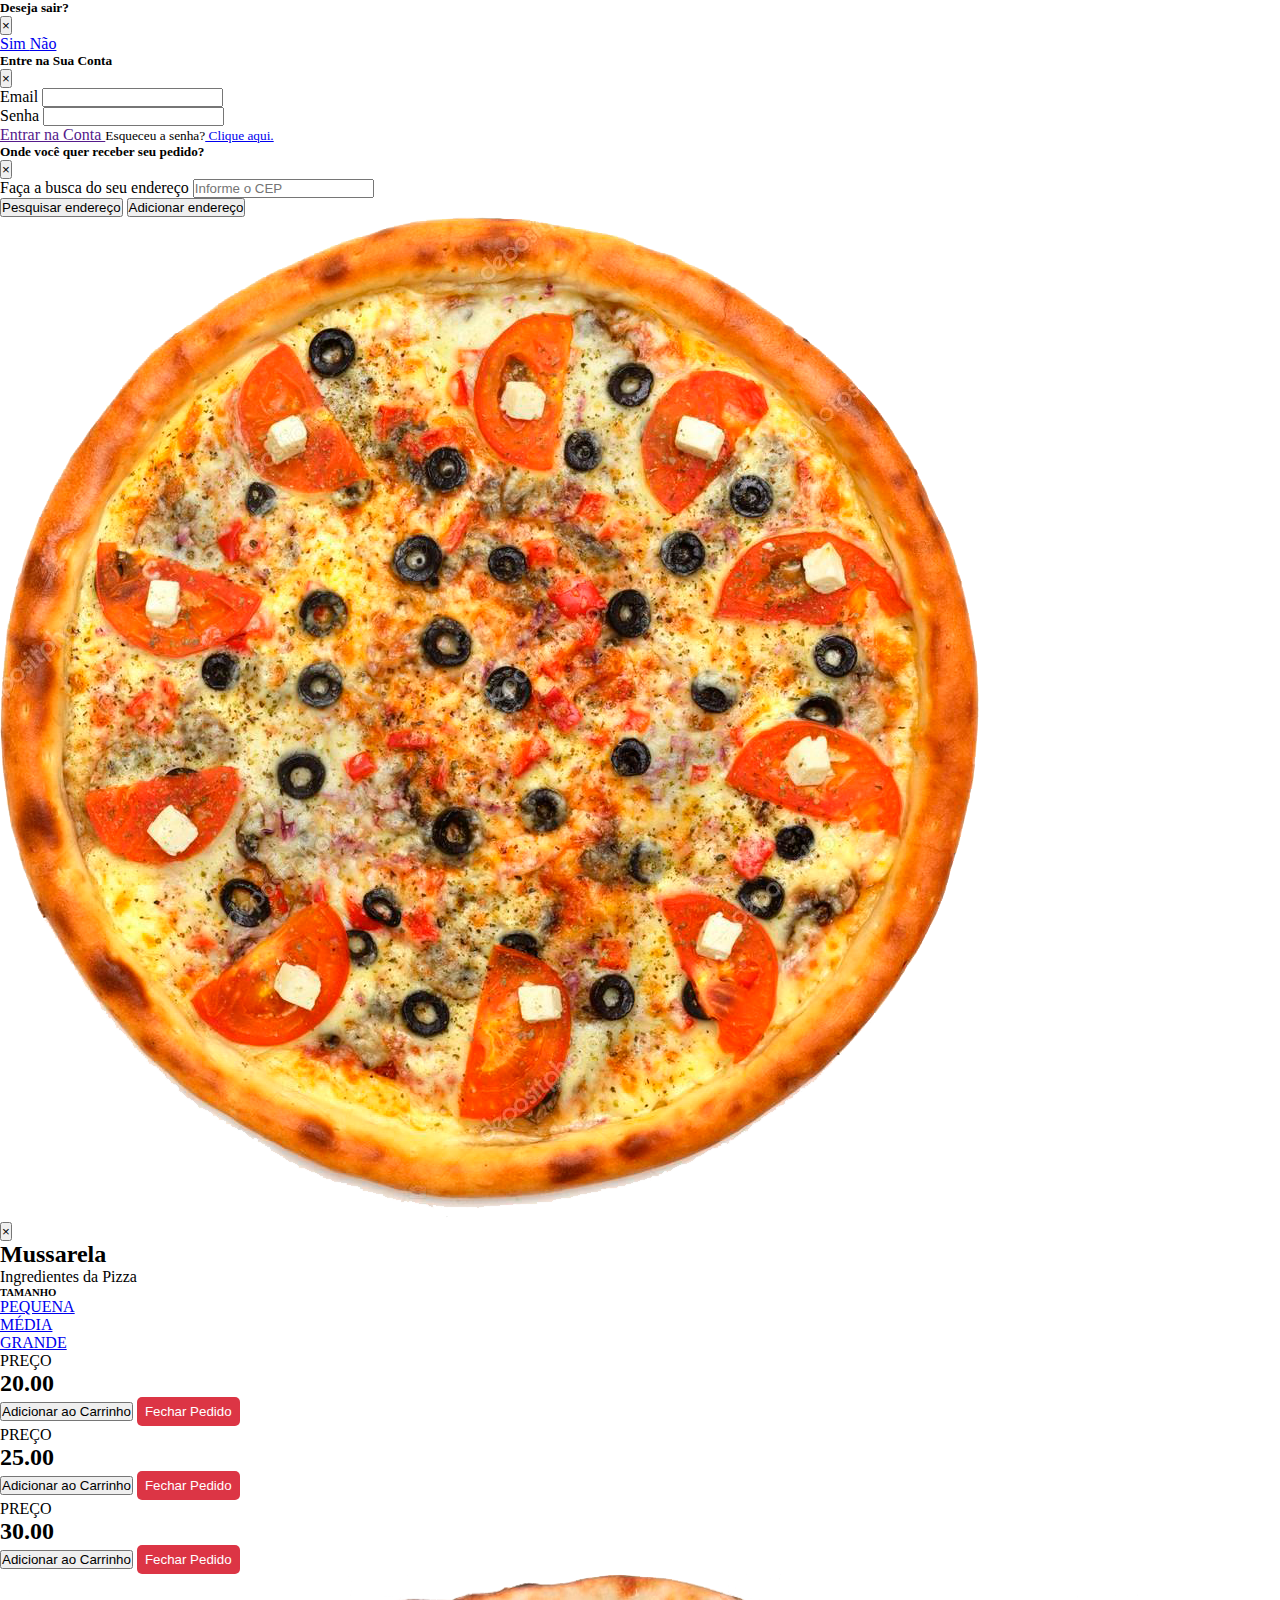
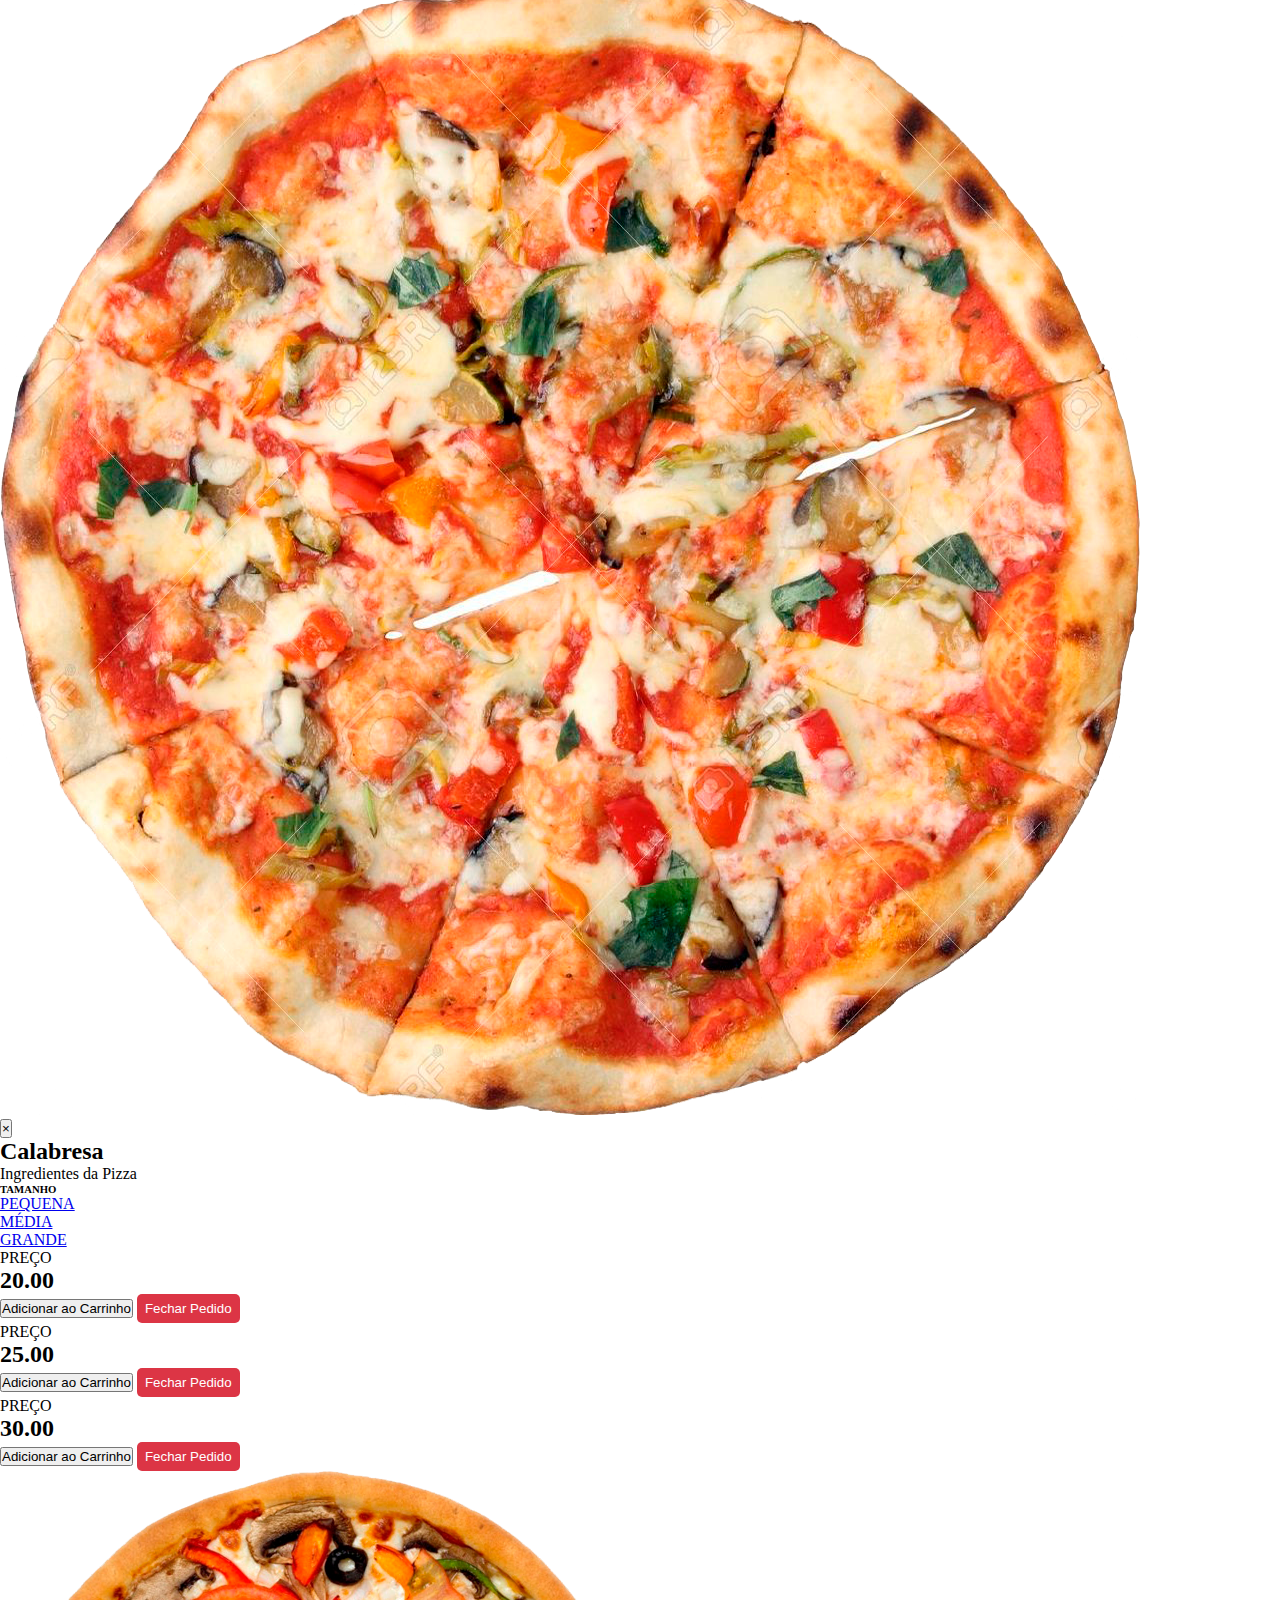
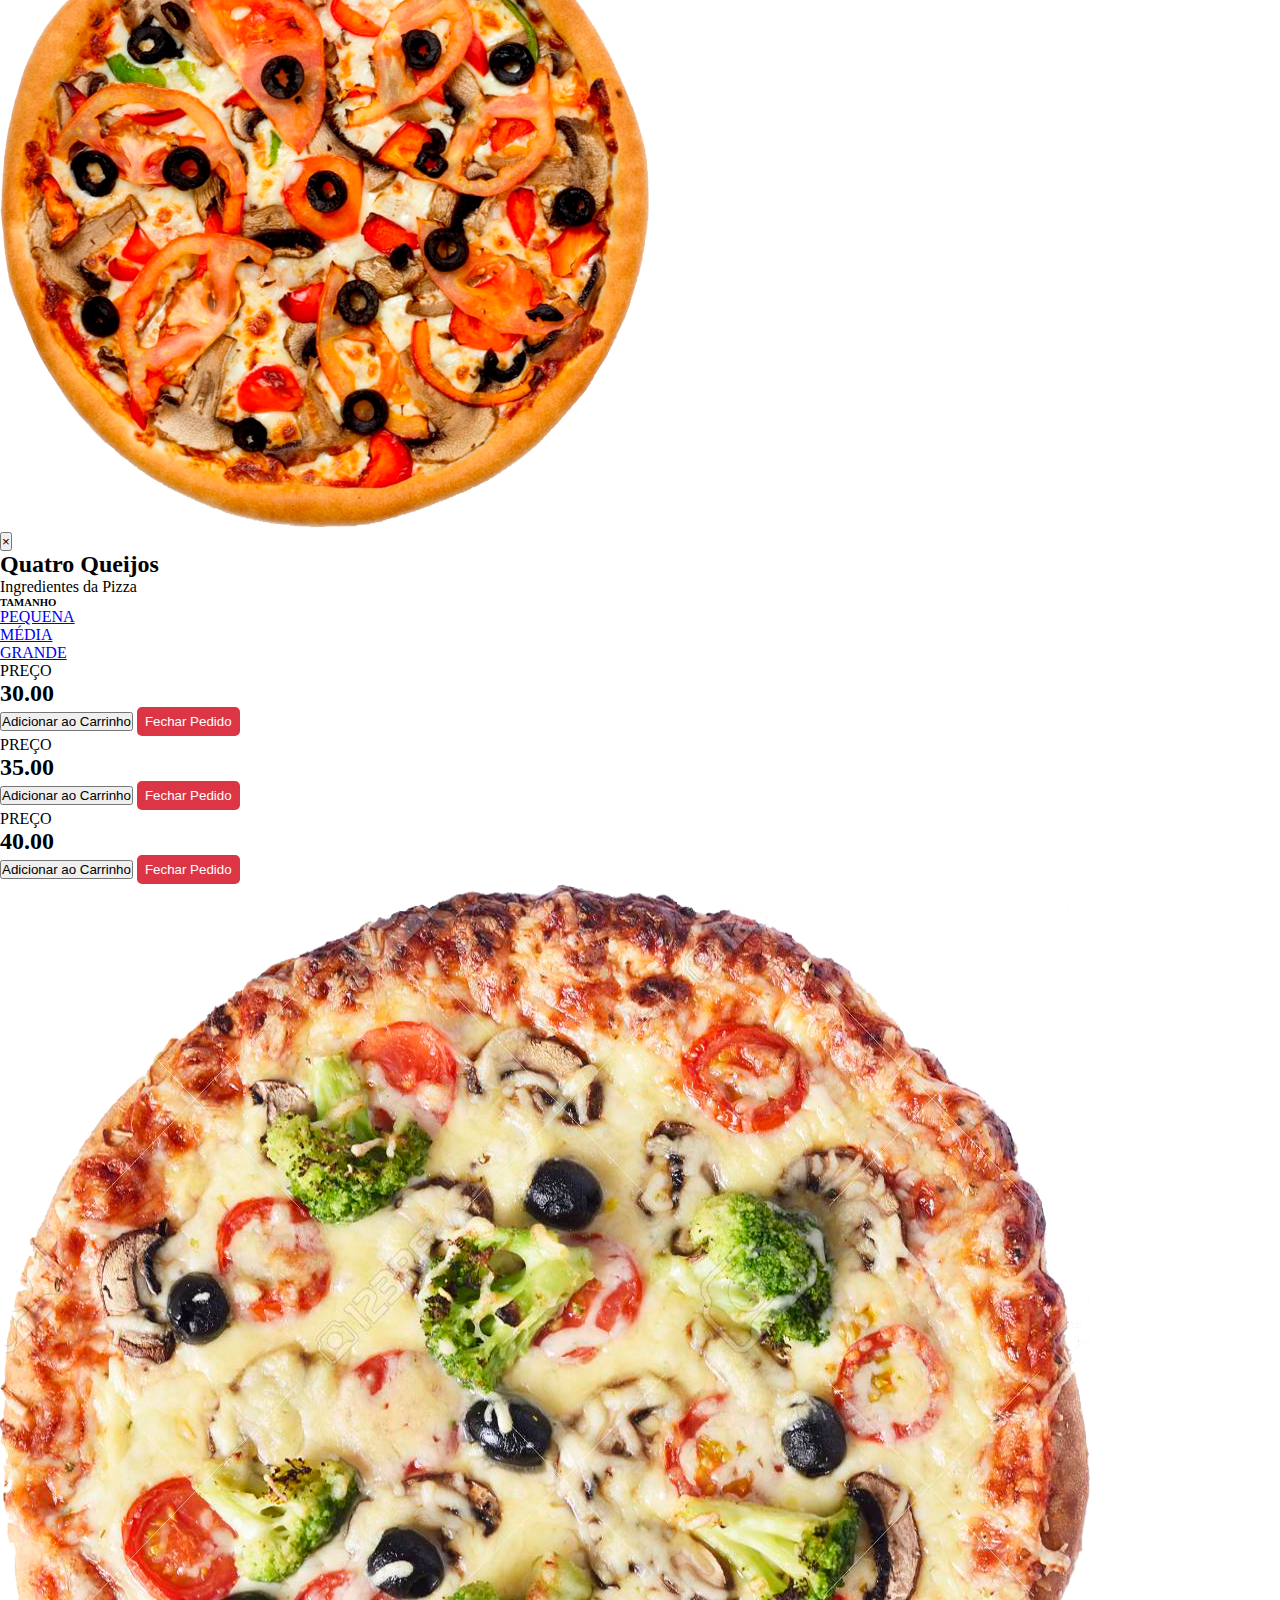
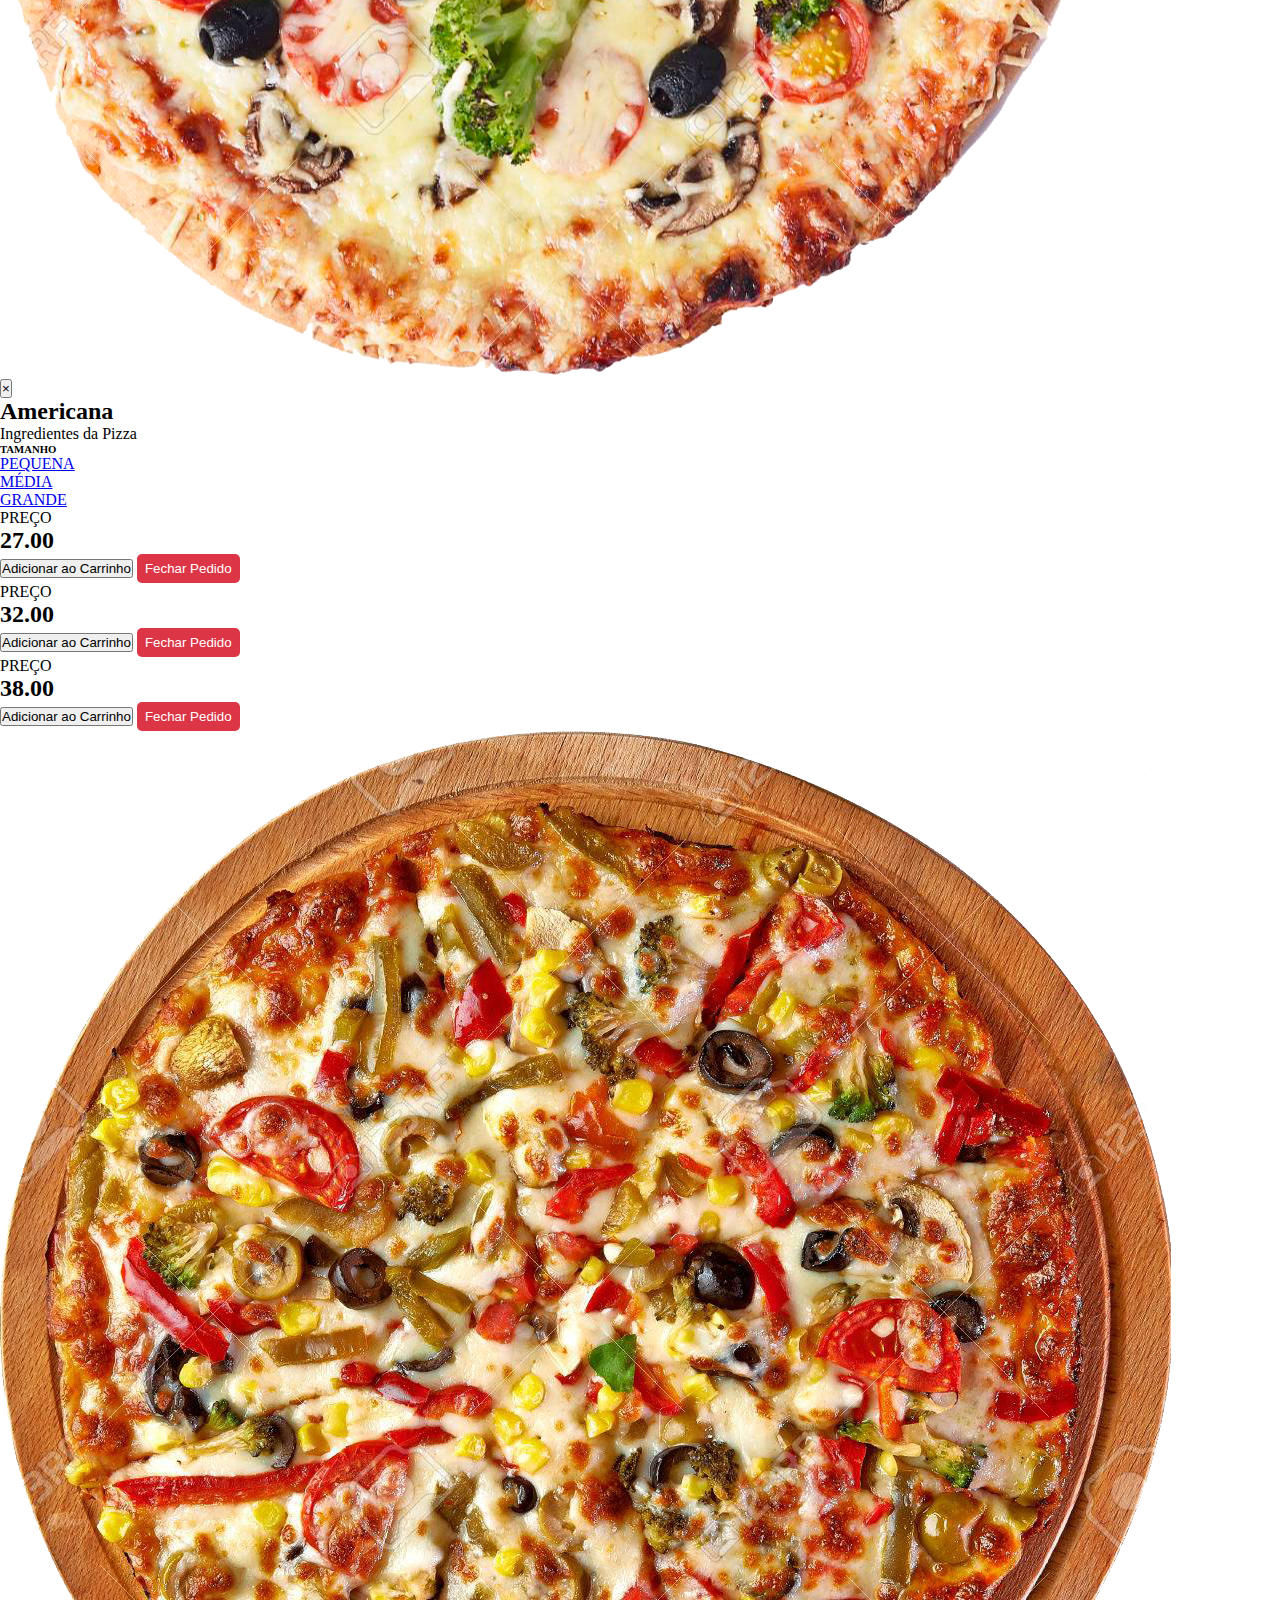
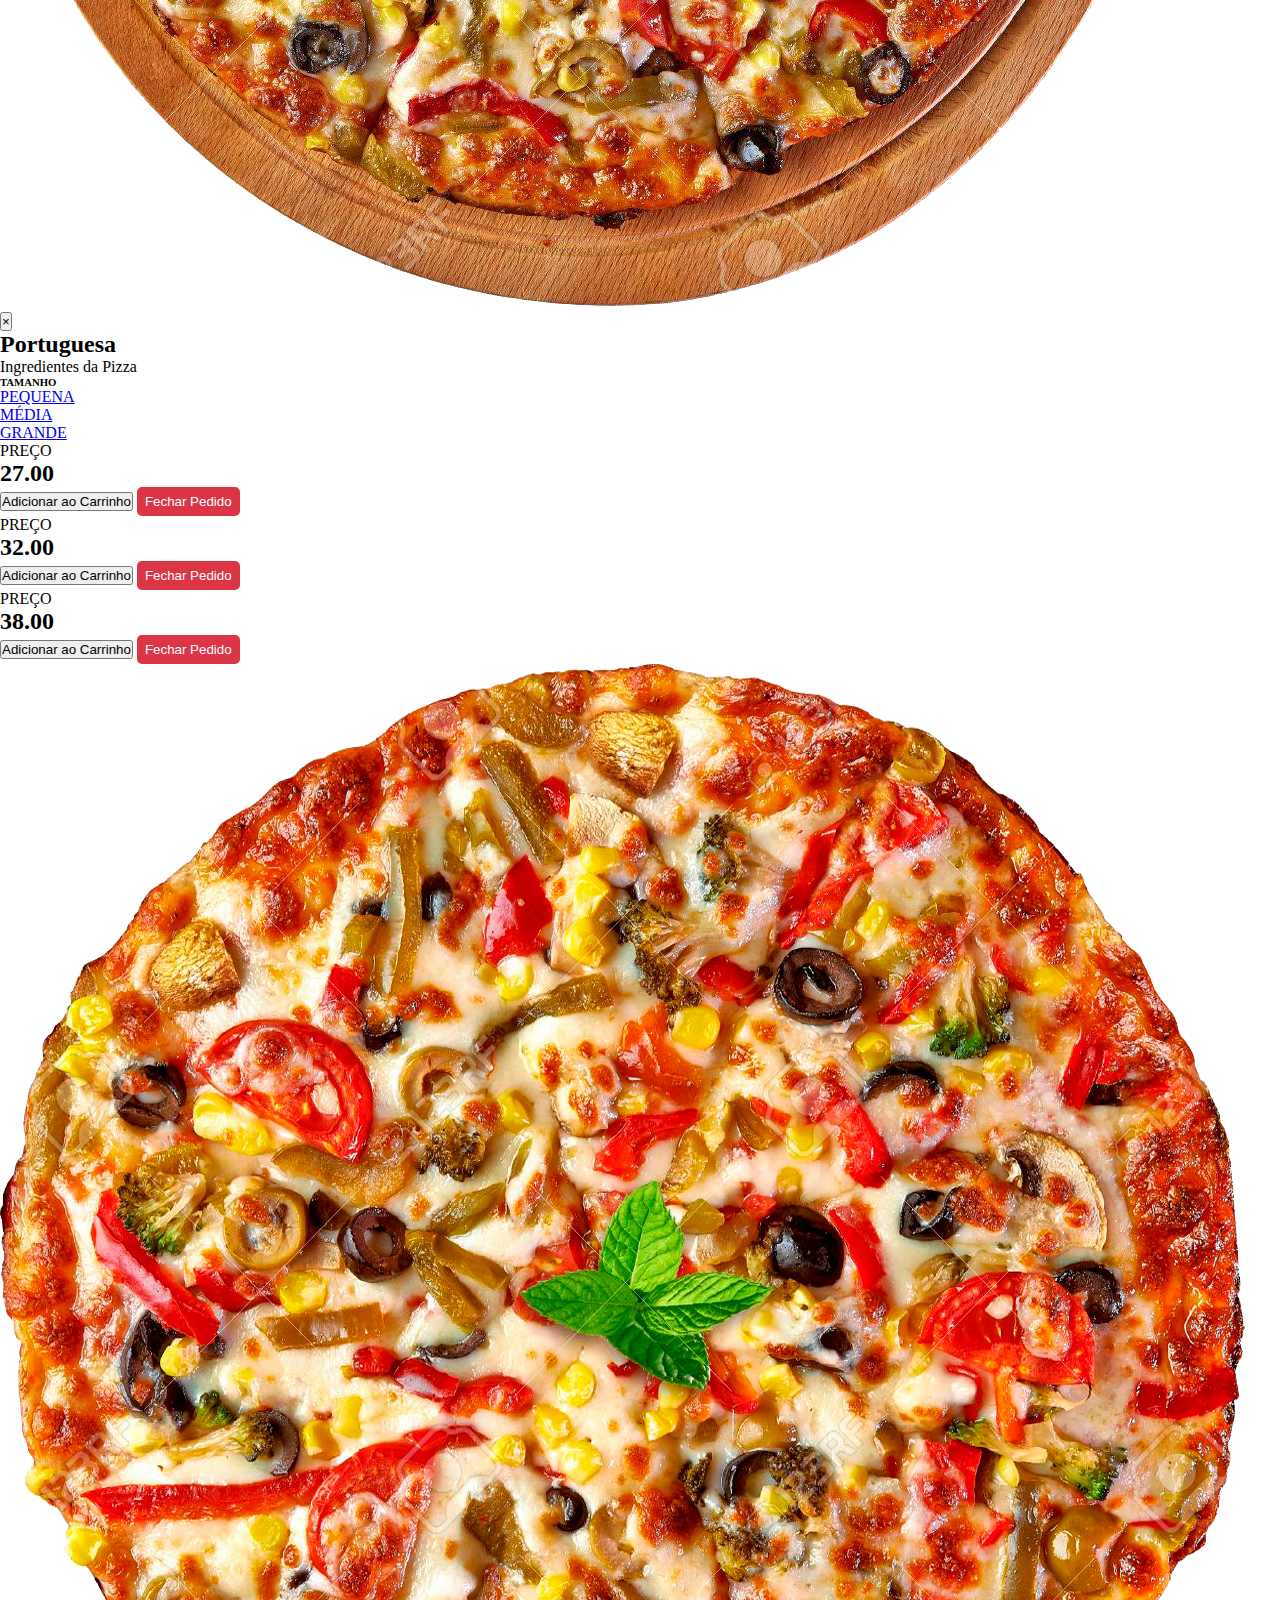
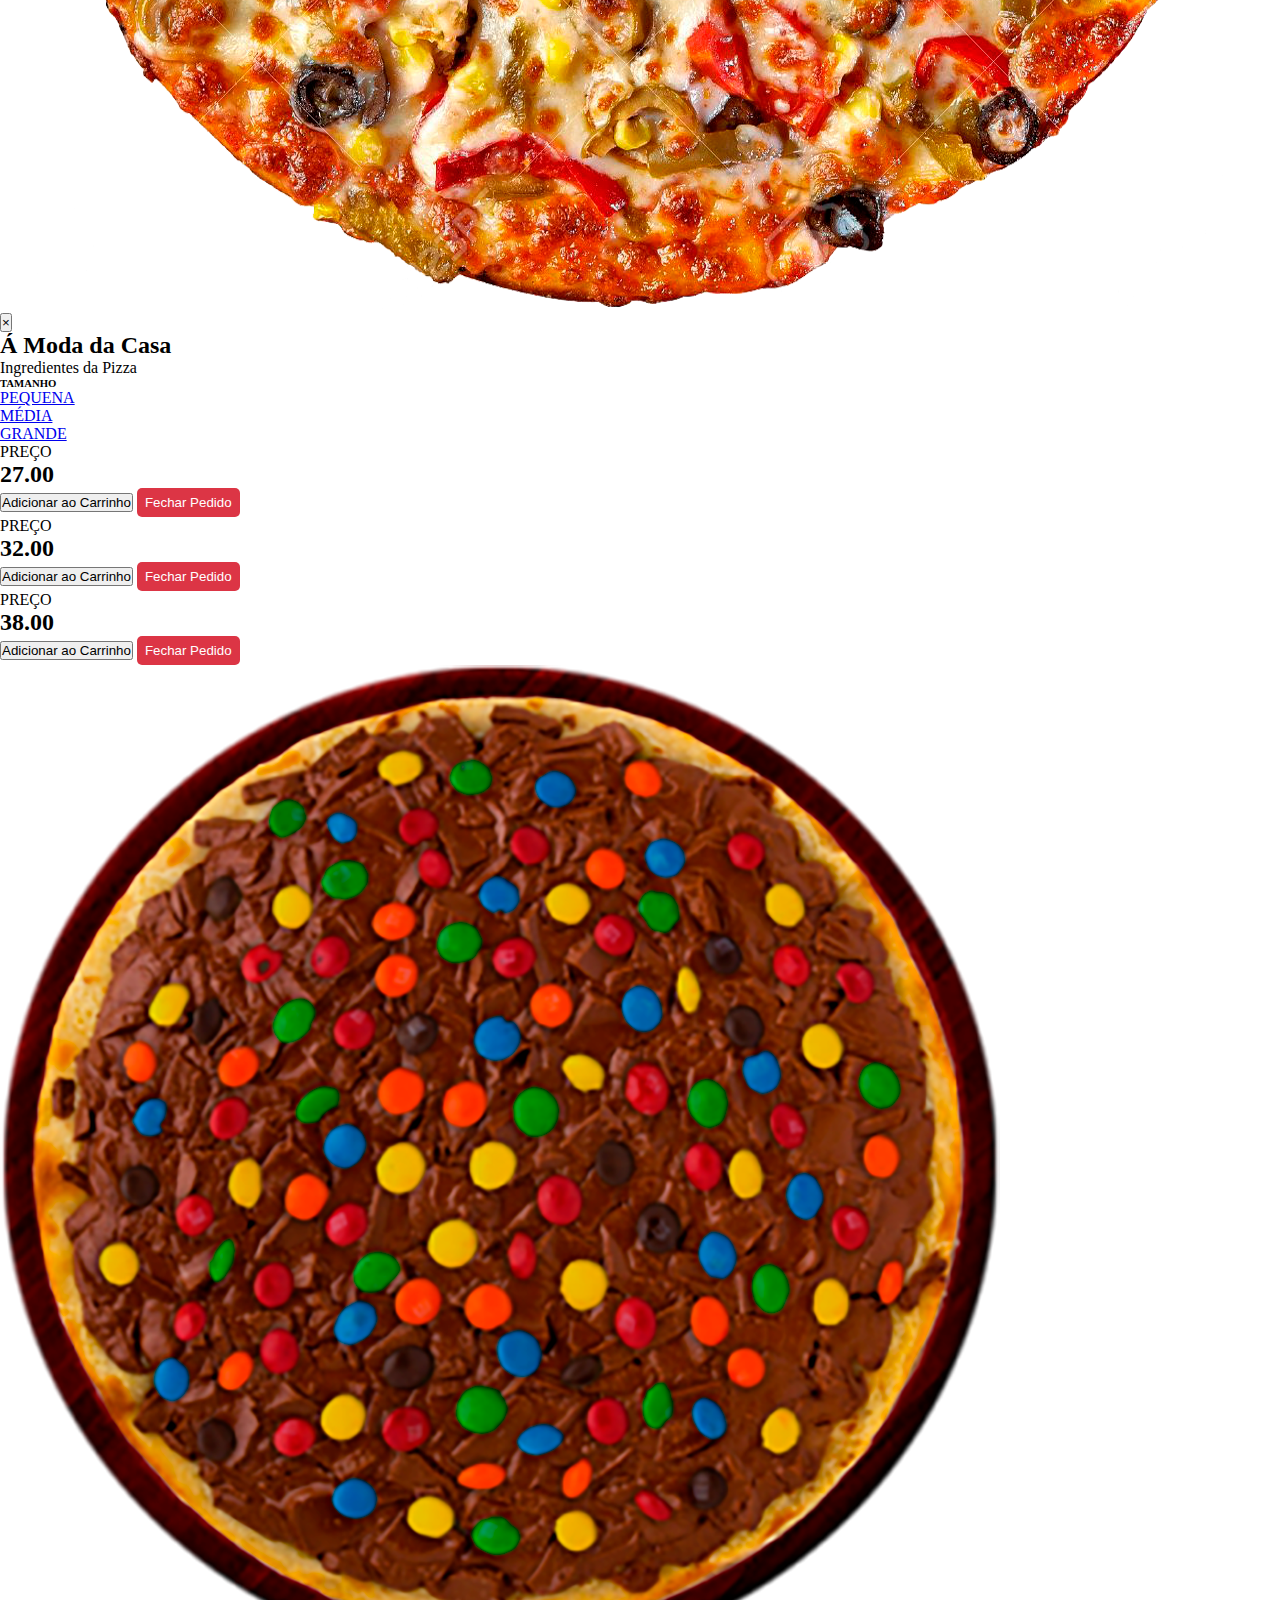
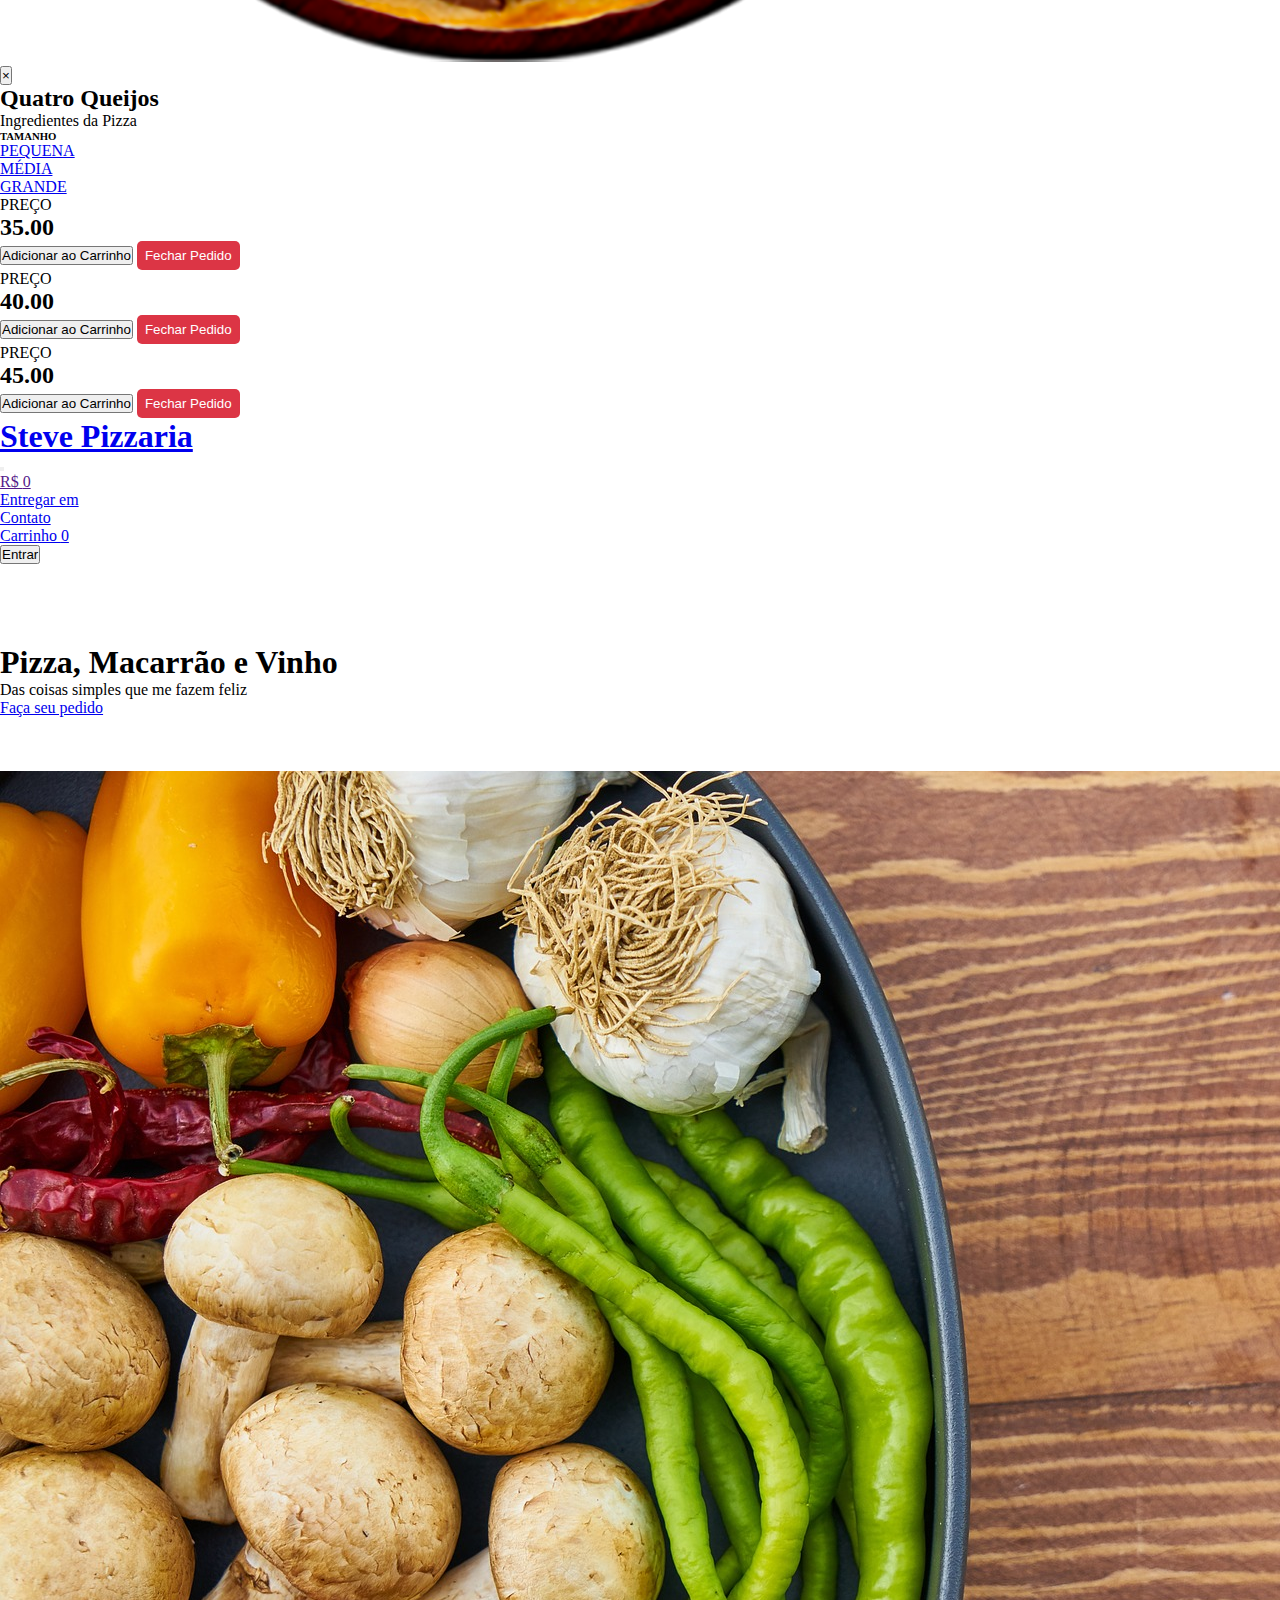
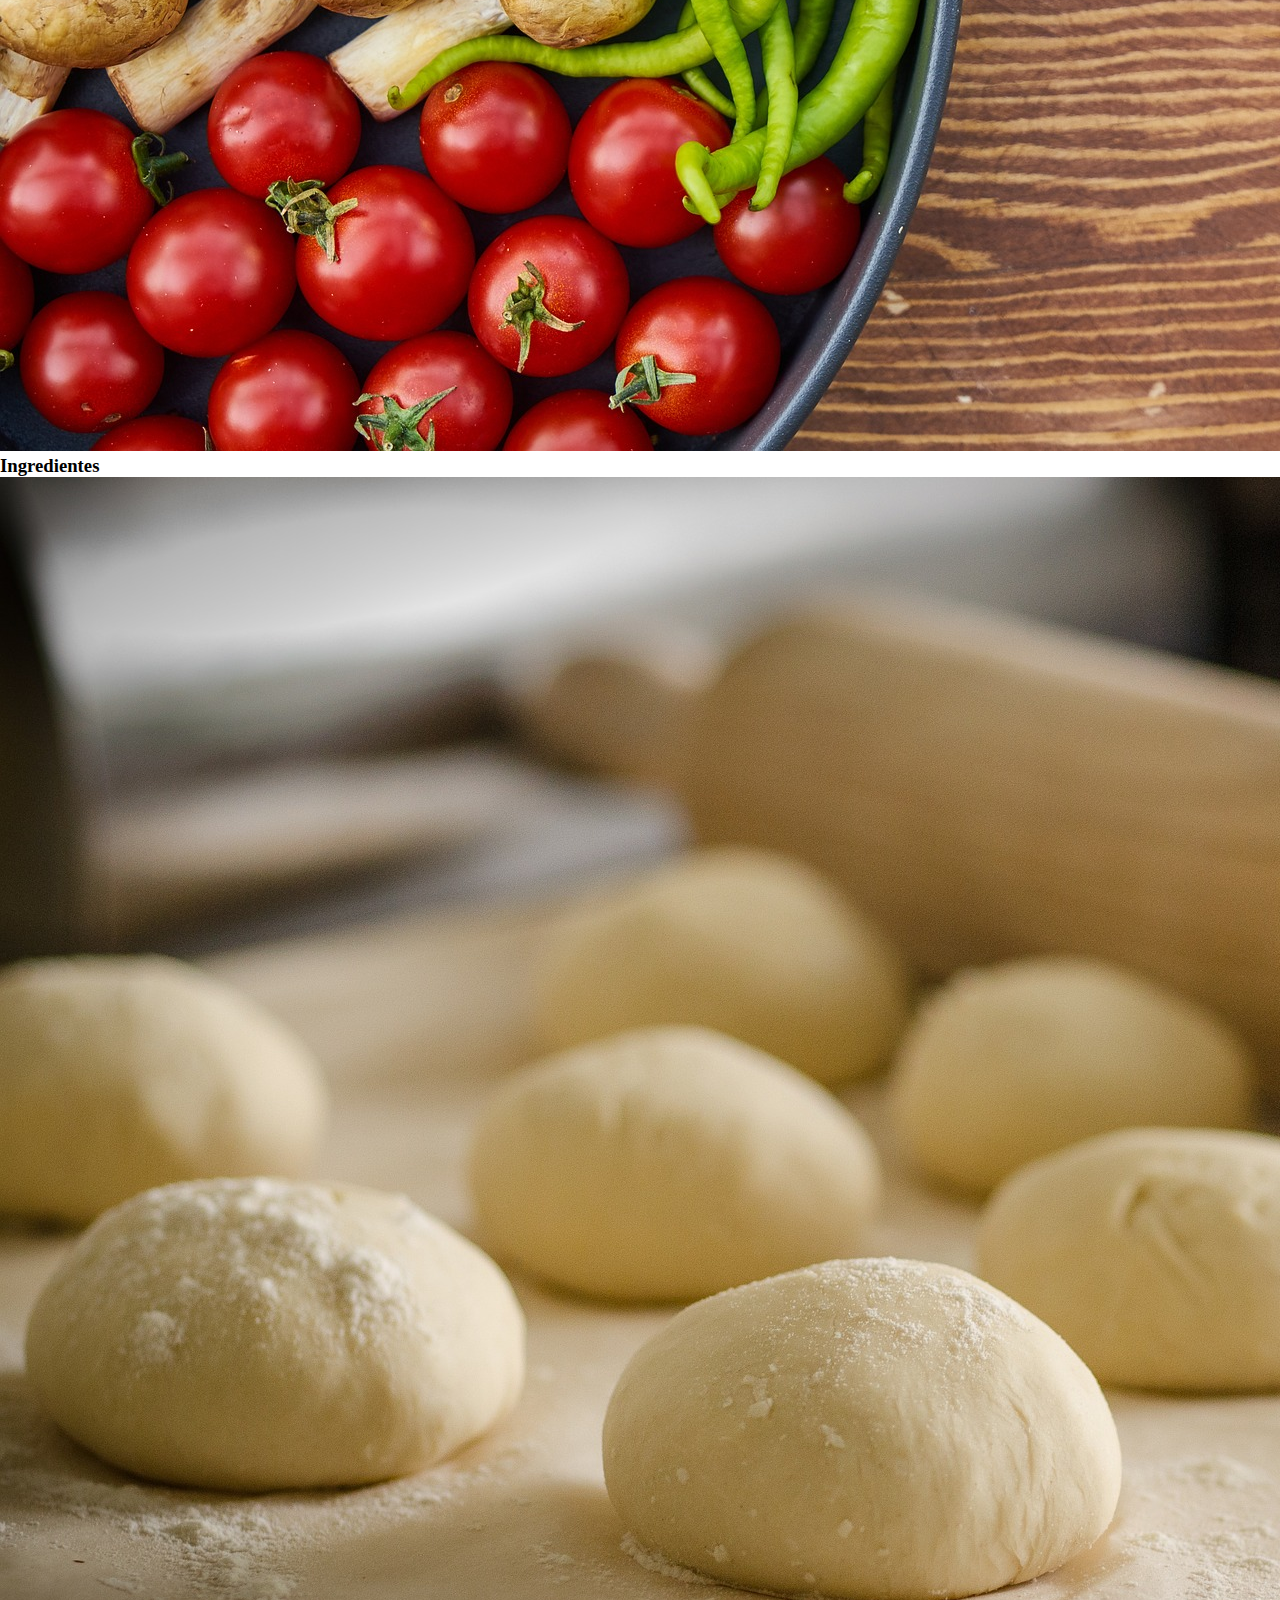
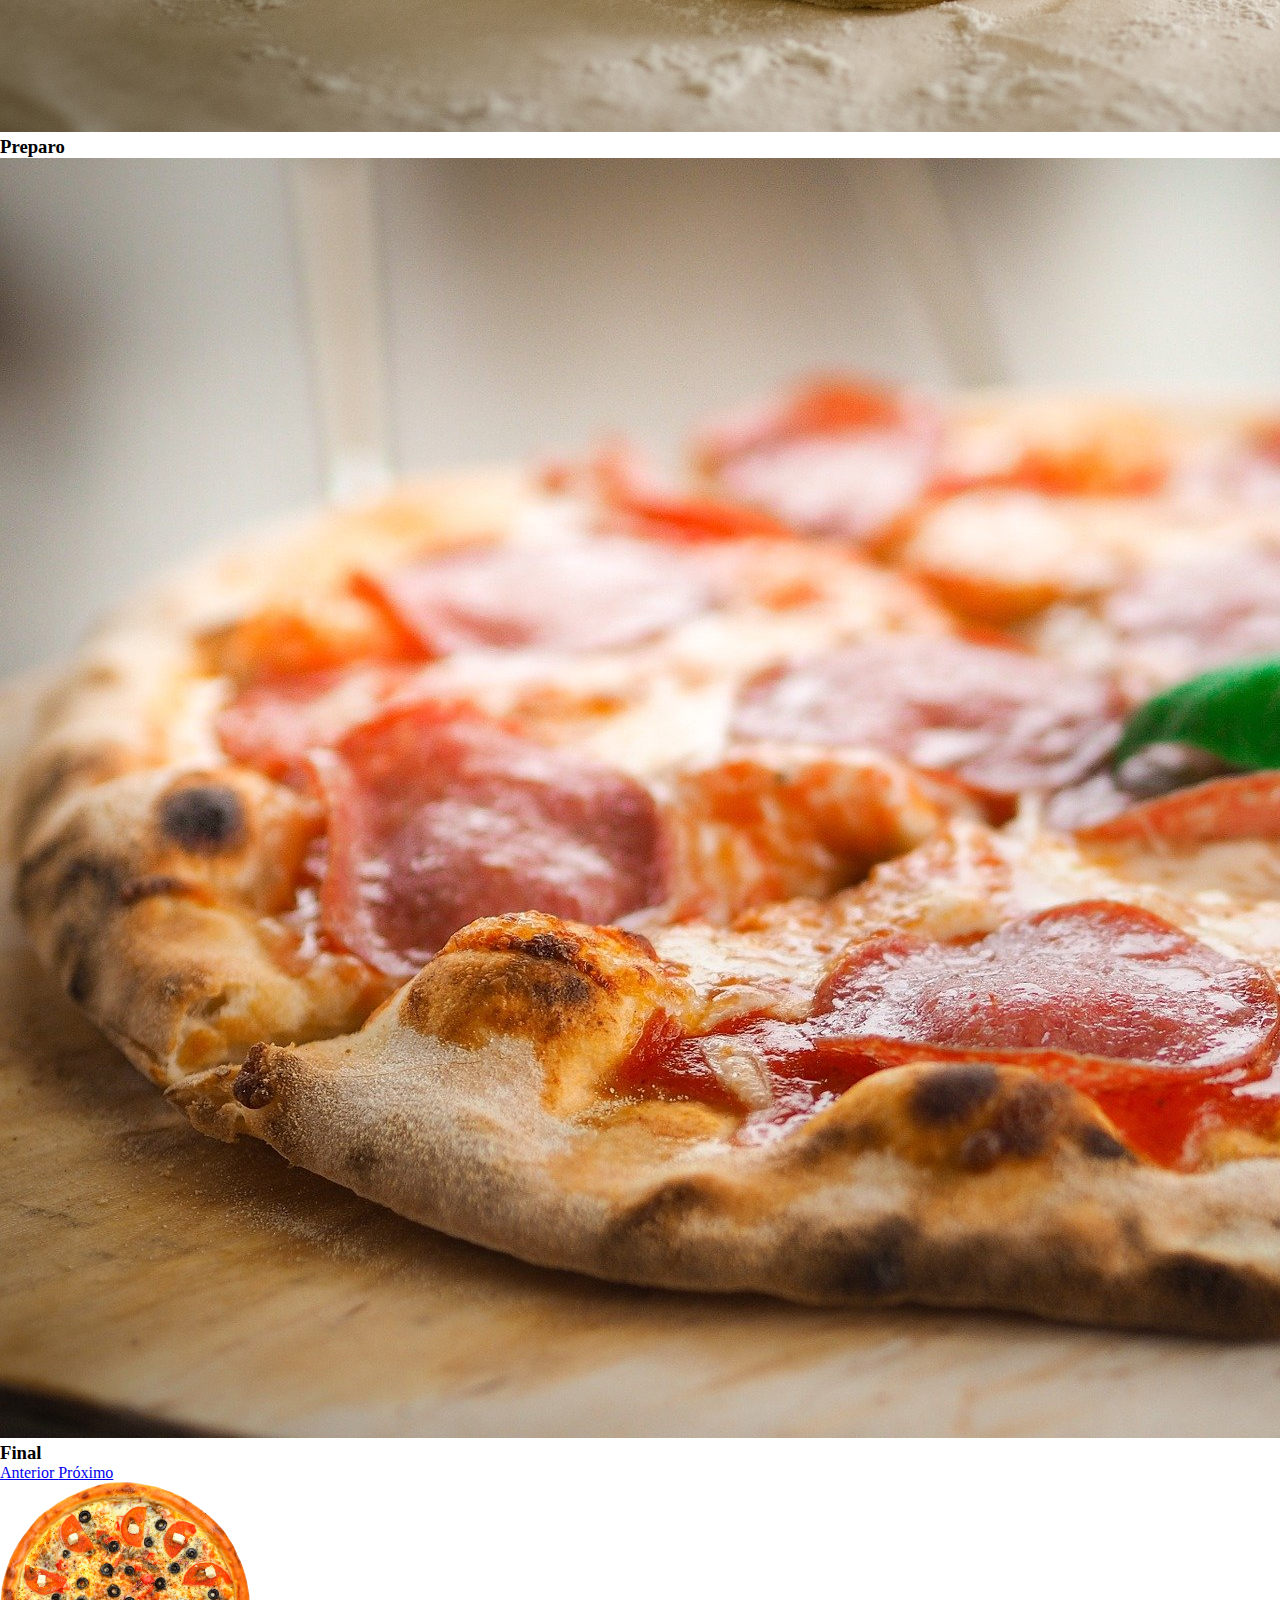
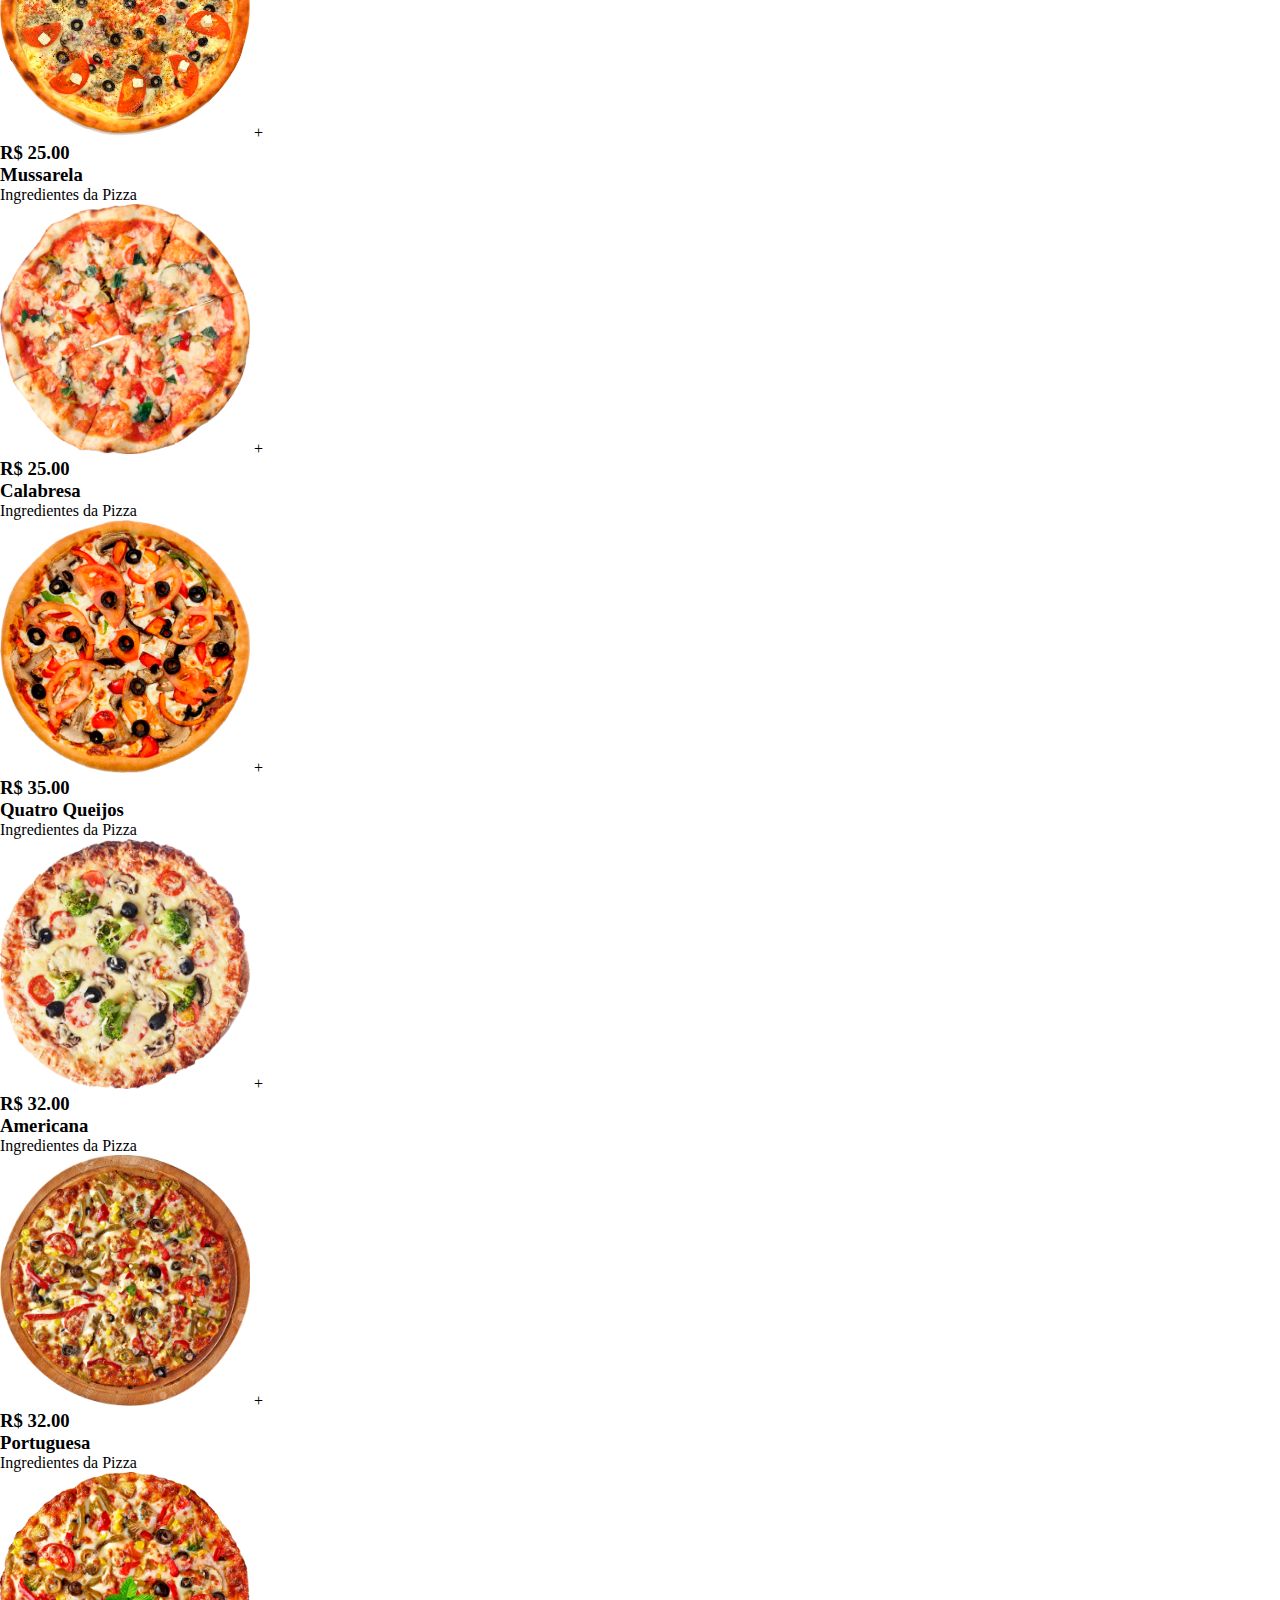
<file: index.html>
<!DOCTYPE html>
<html>

<head>
	<meta charset="utf-8">
	<title> Home | Gafamily </title>
	<link rel="stylesheet" href="https://stackpath.bootstrapcdn.com/bootstrap/4.1.3/css/bootstrap.min.css"
		integrity="sha384-MCw98/SFnGE8fJT3GXwEOngsV7Zt27NXFoaoApmYm81iuXoPkFOJwJ8ERdknLPMO" crossorigin="anonymous">
	<link rel="preconnect" href="https://fonts.gstatic.com">
	<link
		href="https://fonts.googleapis.com/css2?family=Cambay:wght@400;700&family=Delius&family=Merienda+One&display=swap"
		rel="stylesheet">
	<link rel="shortcut icon" href="images/icon-aba.png" />
	<link rel="stylesheet" href="css/estilo.css">
</head>

<body class="bg-light">

	<!-- ABERTURA MODAL LOGOFF -->
	<div class="modal fade" id="modalLogoff" tabindex="-1" role="dialog" aria-labelledby="modalLogoffTitulo"
		aria-hidden="true">
		<div class="modal-dialog" role="document">
			<div class="modal-content">
				<div class="modal-header">
					<h5 class="modal-title" id="modalLogoffTitulo"> Deseja sair? </h5>
					<button type="button" class="close" data-dismiss="modal" aria-label="Fechar">
						<span aria-hidden="true">&times;</span>
					</button>
				</div>
				<div class="modal-body">
					<form>
						<a href="index.html" class="btn btn-danger botao-sim"> Sim </a>
						<a href="#" class="btn btn-success botao-nao"> Não </a>
					</form>
				</div>
			</div>
		</div>
	</div>
	<!-- FECHAMENTO DO MODAL LOGOFF -->

	<!-- ABERTURA MODAL LOGIN -->
	<div class="modal fade" id="modalLogin" tabindex="-1" role="dialog" aria-labelledby="modalLoginTitulo"
		aria-hidden="true">
		<div class="modal-dialog" role="document">
			<div class="modal-content">
				<div class="modal-header">
					<h5 class="modal-title" id="modalLoginTitulo"> Entre na Sua Conta </h5>
					<button type="button" class="close" data-dismiss="modal" aria-label="Fechar">
						<span aria-hidden="true">&times;</span>
					</button>
				</div>
				<div class="modal-body">
					<form>
						<div class="form-group">
							<label for="loginEmail"> Email </label>
							<input type="email" class="form-control" id="loginEmail">
						</div>

						<div class="form-group">
							<label for="loginSenha"> Senha </label>
							<input type="password" class="form-control" id="loginSenha">
						</div>
						<a href="" class="btn btn-danger botao-login"> Entrar na Conta </a>
						<small class="form-text text-secondary">Esqueceu a senha?<a href="#" class="text-danger"> Clique
								aqui.</a></small>
					</form>
				</div>
			</div>
		</div>
	</div>
	<!-- FECHAMENTO DO MODAL LOGIN -->

	<!-- ABERTURA MODAL ENDEREÇO -->
	<div class="modal fade" id="modalEndereco" tabindex="-1" role="dialog" aria-labelledby="modalEnderecoTitulo"
		aria-hidden="true">
		<div class="modal-dialog" role="document">
			<div class="modal-content">
				<div class="modal-header">
					<h5 class="modal-title" id="modalEnderecoTitulo"> Onde você quer receber seu pedido? </h5>
					<button type="button" class="close" data-dismiss="modal" aria-label="Fechar">
						<span aria-hidden="true">&times;</span>
					</button>
				</div>
				<div class="modal-body">
					<form>
						<div class="form-group">
							<label for="loginEndereco"> Faça a busca do seu endereço </label>
							<input type="text" class="form-control" id="loginEndereco" placeholder="Informe o CEP">
						</div>
						<div class="pt-2 pb-4" id="return">

						</div>
						<button type="button" class="btn btn-danger" onclick="consultarCep()"> Pesquisar endereço
						</button>
						<button type="button" class="btn btn-danger botao-consultar"> Adicionar endereço </button>
					</form>
				</div>
			</div>
		</div>
	</div>
	<!-- FECHAMENTO MODAL ENDEREÇO -->

	<!-- ABERTURA MODAL MUSSARELA -->
	<div class="modal fade" id="modalMussarela" tabindex="-1" role="dialog" aria-labelledby="modalMussarelaTitulo"
		aria-hidden="true">
		<div class="modal-dialog modal-lg" role="document">
			<div class="modal-content">
				<div class="modal-body">
					<section class="container">
						<div class="row">
							<div class="col-md-6">
								<div class="div-pizza">
									<img src="images/01Mussarela.png" alt="Mussarela" class="img-fluid pizza-modal">
								</div>
							</div>

							<div class="col-md-6 p-4">
								<button type="button" class="close" data-dismiss="modal" aria-label="Fechar">
									<span aria-hidden="true">&times;</span>
								</button>
								<h2 class="h2 font-weight-bold"> Mussarela </h2>
								<p class="text-secondary"> Ingredientes da Pizza </p>
								<h6 class="h6 text-secondary lead"> TAMANHO </h6>
								<ul class="nav nav-pills mb-3" id="pills-tab" role="tablist">
									<li class="nav-item">
										<a class="nav-link active btn btn-primary font-weight-bold lead"
											id="pequenaMussarela" data-toggle="pill" href="#pequenaMussa" role="tab"
											aria-controls="pills-pequena" aria-selected="true"> PEQUENA </a>
									</li>
									<li class="nav-item">
										<a class="nav-link btn btn-primary font-weight-bold lead" id="mediaMussarela"
											data-toggle="pill" href="#mediaMussa" role="tab" aria-controls="pills-media"
											aria-selected="false"> MÉDIA </a>
									</li>
									<li class="nav-item">
										<a class="nav-link btn btn-primary font-weight-bold lead" id="grandeMussarela"
											data-toggle="pill" href="#grandeMussa" role="tab"
											aria-controls="pills-grande" aria-selected="false"> GRANDE </a>
									</li>
								</ul>
								<div class="tab-content" id="pills-tabContent">
									<div class="tab-pane fade show active" id="pequenaMussa" role="tabpanel"
										aria-labelledby="pequenaMussarela">
										<p class="lead text-secondary"> PREÇO </p>
										<h2 class="h3" id="val-pequena"> 20.00 </h2>
										<button type="button"
											class="btn btn-success btn-md rounded text-white botao-add pizzaMussarelaPequena"
											data-dismiss="modal" aria-label="Adicionar">
											<span aria-hidden="true"> Adicionar ao Carrinho </span>
										</button>
										<button type="button" class="btn-close fechar" data-dismiss="modal"
											aria-label="Fechar">
											<span aria-hidden="true"> Fechar Pedido </span>
										</button>
									</div>
									<div class="tab-pane fade" id="mediaMussa" role="tabpanel"
										aria-labelledby="mediaMussarela">
										<p class="lead text-secondary"> PREÇO </p>
										<h2 class="h3" id="val-media"> 25.00 </h2>
										<button type="button"
											class="btn btn-success btn-md rounded text-white botao-add pizzaMussarelaMedia"
											data-dismiss="modal" aria-label="Adicionar">
											<span aria-hidden="true"> Adicionar ao Carrinho </span>
										</button>
										<button type="button" class="btn-close fechar" data-dismiss="modal"
											aria-label="Fechar">
											<span aria-hidden="true"> Fechar Pedido </span>
										</button>
									</div>
									<div class="tab-pane fade" id="grandeMussa" role="tabpanel"
										aria-labelledby="grandeMussarela">
										<p class="lead text-secondary"> PREÇO </p>
										<h2 class="h3" id="val-grande"> 30.00 </h2>
										<button type="button"
											class="btn btn-success btn-md rounded text-white botao-add pizzaMussarelaGrande"
											data-dismiss="modal" aria-label="Adicionar">
											<span aria-hidden="true"> Adicionar ao Carrinho </span>
										</button>
										<button type="button" class="btn-close fechar" data-dismiss="modal"
											aria-label="Fechar">
											<span aria-hidden="true"> Fechar Pedido </span>
										</button>
									</div>
								</div>
							</div>
						</div>
				</div>
			</div>
		</div>
	</div>
	<!-- FECHAMENTO MODAL MUSSARELA -->

	<!-- ABERTURA MODAL CALABRESA -->
	<div class="modal fade" id="modalCalabresa" tabindex="-1" role="dialog" aria-labelledby="modalCalabresaTitulo"
		aria-hidden="true">
		<div class="modal-dialog modal-lg" role="document">
			<div class="modal-content">
				<div class="modal-body">
					<section class="container">
						<div class="row">
							<div class="col-md-6">
								<div class="div-pizza">
									<img src="images/02Calabresa.png" alt="Calabresa" class="img-fluid pizza-modal">
								</div>
							</div>

							<div class="col-md-6 p-4">
								<button type="button" class="close" data-dismiss="modal" aria-label="Fechar">
									<span aria-hidden="true">&times;</span>
								</button>
								<h2 class="h2 font-weight-bold"> Calabresa </h2>
								<p class="text-secondary"> Ingredientes da Pizza </p>
								<h6 class="h6 text-secondary lead"> TAMANHO </h6>
								<ul class="nav nav-pills mb-3" id="pills-tab" role="tablist">
									<li class="nav-item">
										<a class="nav-link active btn btn-primary font-weight-bold lead"
											id="pequenaCalabresa" data-toggle="pill" href="#pequenaCala" role="tab"
											aria-controls="pills-pequena" aria-selected="true"> PEQUENA </a>
									</li>
									<li class="nav-item">
										<a class="nav-link btn btn-primary font-weight-bold lead" id="mediaCalabresa"
											data-toggle="pill" href="#mediaCala" role="tab" aria-controls="pills-media"
											aria-selected="false"> MÉDIA </a>
									</li>
									<li class="nav-item">
										<a class="nav-link btn btn-primary font-weight-bold lead" id="grandeCalabresa"
											data-toggle="pill" href="#grandeCala" role="tab"
											aria-controls="pills-grande" aria-selected="false"> GRANDE </a>
									</li>
								</ul>
								<div class="tab-content" id="pills-tabContent">
									<div class="tab-pane fade show active" id="pequenaCala" role="tabpanel"
										aria-labelledby="pequenaCalabresa">
										<p class="lead text-secondary"> PREÇO </p>
										<h2 class="h3" id="val-pequena"> 20.00 </h2>
										<button type="button"
											class="btn btn-success btn-md rounded text-white botao-add pizzaCalabresaPequena"
											data-dismiss="modal" aria-label="Adicionar">
											<span aria-hidden="true"> Adicionar ao Carrinho </span>
										</button>
										<button type="button" class="btn-close fechar" data-dismiss="modal"
											aria-label="Fechar">
											<span aria-hidden="true"> Fechar Pedido </span>
										</button>
									</div>
									<div class="tab-pane fade" id="mediaCala" role="tabpanel"
										aria-labelledby="mediaCalabresa">
										<p class="lead text-secondary"> PREÇO </p>
										<h2 class="h3" id="val-media"> 25.00 </h2>
										<button type="button"
											class="btn btn-success btn-md rounded text-white botao-add pizzaCalabresaMedia"
											data-dismiss="modal" aria-label="Adicionar">
											<span aria-hidden="true"> Adicionar ao Carrinho </span>
										</button>
										<button type="button" class="btn-close fechar" data-dismiss="modal"
											aria-label="Fechar">
											<span aria-hidden="true"> Fechar Pedido </span>
										</button>
									</div>
									<div class="tab-pane fade" id="grandeCala" role="tabpanel"
										aria-labelledby="grandeCalabresa">
										<p class="lead text-secondary"> PREÇO </p>
										<h2 class="h3" id="val-grande"> 30.00 </h2>
										<button type="button"
											class="btn btn-success btn-md rounded text-white botao-add pizzaCalabresaGrande"
											data-dismiss="modal" aria-label="Adicionar">
											<span aria-hidden="true"> Adicionar ao Carrinho </span>
										</button>
										<button type="button" class="btn-close fechar" data-dismiss="modal"
											aria-label="Fechar">
											<span aria-hidden="true"> Fechar Pedido </span>
										</button>
									</div>
								</div>
							</div>
						</div>
				</div>
			</div>
		</div>
	</div>
	<!-- FECHAMENTO MODAL CALABRESA -->

	<!-- ABERTURA MODAL QUATRO QUEIJOS -->
	<div class="modal fade" id="modalQuatroQueijos" tabindex="-1" role="dialog"
		aria-labelledby="modalQuatroQueijosTitulo" aria-hidden="true">
		<div class="modal-dialog modal-lg" role="document">
			<div class="modal-content">
				<div class="modal-body">
					<section class="container">
						<div class="row">
							<div class="col-md-6">
								<div class="div-pizza">
									<img src="images/03QuatroQueijos.png" alt="Quatro Queijos"
										class="img-fluid pizza-modal">
								</div>
							</div>

							<div class="col-md-6 p-4">
								<button type="button" class="close" data-dismiss="modal" aria-label="Fechar">
									<span aria-hidden="true">&times;</span>
								</button>
								<h2 class="h2 font-weight-bold"> Quatro Queijos </h2>
								<p class="text-secondary"> Ingredientes da Pizza </p>
								<h6 class="h6 text-secondary lead"> TAMANHO </h6>
								<ul class="nav nav-pills mb-3" id="pills-tab" role="tablist">
									<li class="nav-item">
										<a class="nav-link active btn btn-primary font-weight-bold lead"
											id="pequenaQuatroQueijos" data-toggle="pill" href="#pequenaQQ" role="tab"
											aria-controls="pills-pequena" aria-selected="true"> PEQUENA </a>
									</li>
									<li class="nav-item">
										<a class="nav-link btn btn-primary font-weight-bold lead"
											id="mediaQuatroQueijos" data-toggle="pill" href="#mediaQQ" role="tab"
											aria-controls="pills-media" aria-selected="false"> MÉDIA </a>
									</li>
									<li class="nav-item">
										<a class="nav-link btn btn-primary font-weight-bold lead"
											id="grandeQuatroQueijos" data-toggle="pill" href="#grandeQQ" role="tab"
											aria-controls="pills-grande" aria-selected="false"> GRANDE </a>
									</li>
								</ul>
								<div class="tab-content" id="pills-tabContent">
									<div class="tab-pane fade show active" id="pequenaQQ" role="tabpanel"
										aria-labelledby="pequenaQuatroQueijos">
										<p class="lead text-secondary"> PREÇO </p>
										<h2 class="h3" id="val-pequena"> 30.00 </h2>
										<button type="button"
											class="btn btn-success btn-md rounded text-white botao-add pizzaQuatroQueijosPequena"
											data-dismiss="modal" aria-label="Adicionar">
											<span aria-hidden="true"> Adicionar ao Carrinho </span>
										</button>
										<button type="button" class="btn-close fechar" data-dismiss="modal"
											aria-label="Fechar">
											<span aria-hidden="true"> Fechar Pedido </span>
										</button>
									</div>
									<div class="tab-pane fade" id="mediaQQ" role="tabpanel"
										aria-labelledby="mediaQuatroQueijos">
										<p class="lead text-secondary"> PREÇO </p>
										<h2 class="h3" id="val-media"> 35.00 </h2>
										<button type="button"
											class="btn btn-success btn-md rounded text-white botao-add pizzaQuatroQueijosMedia"
											data-dismiss="modal" aria-label="Adicionar">
											<span aria-hidden="true"> Adicionar ao Carrinho </span>
										</button>
										<button type="button" class="btn-close fechar" data-dismiss="modal"
											aria-label="Fechar">
											<span aria-hidden="true"> Fechar Pedido </span>
										</button>
									</div>
									<div class="tab-pane fade" id="grandeQQ" role="tabpanel"
										aria-labelledby="grandeQuatroQueijos">
										<p class="lead text-secondary"> PREÇO </p>
										<h2 class="h3" id="val-grande"> 40.00 </h2>
										<button type="button"
											class="btn btn-success btn-md rounded text-white botao-add pizzaQuatroQueijosGrande"
											data-dismiss="modal" aria-label="Adicionar">
											<span aria-hidden="true"> Adicionar ao Carrinho </span>
										</button>
										<button type="button" class="btn-close fechar" data-dismiss="modal"
											aria-label="Fechar">
											<span aria-hidden="true"> Fechar Pedido </span>
										</button>
									</div>
								</div>
							</div>
						</div>
				</div>
			</div>
		</div>
	</div>
	<!-- FECHAMETNO MODAL QUATRO QUEIJOS -->

	<!-- ABERTURA MODAL AMERICANA -->
	<div class="modal fade" id="modalAmericana" tabindex="-1" role="dialog" aria-labelledby="modalAmericanaTitulo"
		aria-hidden="true">
		<div class="modal-dialog modal-lg" role="document">
			<div class="modal-content">
				<div class="modal-body">
					<section class="container">
						<div class="row">
							<div class="col-md-6">
								<div class="div-pizza">
									<img src="images/04Americana.png" alt="Americana" class="img-fluid pizza-modal">
								</div>
							</div>

							<div class="col-md-6 p-4">
								<button type="button" class="close" data-dismiss="modal" aria-label="Fechar">
									<span aria-hidden="true">&times;</span>
								</button>
								<h2 class="h2 font-weight-bold"> Americana </h2>
								<p class="text-secondary"> Ingredientes da Pizza </p>
								<h6 class="h6 text-secondary lead"> TAMANHO </h6>
								<ul class="nav nav-pills mb-3" id="pills-tab" role="tablist">
									<li class="nav-item">
										<a class="nav-link active btn btn-primary font-weight-bold lead"
											id="pequenaAmericana" data-toggle="pill" href="#pequenaAme" role="tab"
											aria-controls="pills-pequena" aria-selected="true"> PEQUENA </a>
									</li>
									<li class="nav-item">
										<a class="nav-link btn btn-primary font-weight-bold lead" id="mediaAmericana"
											data-toggle="pill" href="#mediaAme" role="tab" aria-controls="pills-media"
											aria-selected="false"> MÉDIA </a>
									</li>
									<li class="nav-item">
										<a class="nav-link btn btn-primary font-weight-bold lead" id="grandeAmericana"
											data-toggle="pill" href="#grandeAme" role="tab" aria-controls="pills-grande"
											aria-selected="false"> GRANDE </a>
									</li>
								</ul>
								<div class="tab-content" id="pills-tabContent">
									<div class="tab-pane fade show active" id="pequenaAme" role="tabpanel"
										aria-labelledby="pequenaAmericana">
										<p class="lead text-secondary"> PREÇO </p>
										<h2 class="h3" id="val-pequena"> 27.00 </h2>
										<button type="button"
											class="btn btn-success btn-md rounded text-white botao-add pizzaAmericanaPequena"
											data-dismiss="modal" aria-label="Adicionar">
											<span aria-hidden="true"> Adicionar ao Carrinho </span>
										</button>
										<button type="button" class="btn-close fechar" data-dismiss="modal"
											aria-label="Fechar">
											<span aria-hidden="true"> Fechar Pedido </span>
										</button>
									</div>
									<div class="tab-pane fade" id="mediaAme" role="tabpanel"
										aria-labelledby="mediaAmericana">
										<p class="lead text-secondary"> PREÇO </p>
										<h2 class="h3" id="val-media"> 32.00 </h2>
										<button type="button"
											class="btn btn-success btn-md rounded text-white botao-add pizzaAmericanaMedia"
											data-dismiss="modal" aria-label="Adicionar">
											<span aria-hidden="true"> Adicionar ao Carrinho </span>
										</button>
										<button type="button" class="btn-close fechar" data-dismiss="modal"
											aria-label="Fechar">
											<span aria-hidden="true"> Fechar Pedido </span>
										</button>
									</div>
									<div class="tab-pane fade" id="grandeAme" role="tabpanel"
										aria-labelledby="grandeAmericana">
										<p class="lead text-secondary"> PREÇO </p>
										<h2 class="h3" id="val-grande"> 38.00 </h2>
										<button type="button"
											class="btn btn-success btn-md rounded text-white botao-add pizzaAmericanaGrande"
											data-dismiss="modal" aria-label="Adicionar">
											<span aria-hidden="true"> Adicionar ao Carrinho </span>
										</button>
										<button type="button" class="btn-close fechar" data-dismiss="modal"
											aria-label="Fechar">
											<span aria-hidden="true"> Fechar Pedido </span>
										</button>
									</div>
								</div>
							</div>
						</div>
				</div>
			</div>
		</div>
	</div>
	<!-- FECHAMETNO MODAL AMERICANA -->

	<!-- ABERTURA MODAL PORTUGUESA -->
	<div class="modal fade" id="modalPortuguesa" tabindex="-1" role="dialog" aria-labelledby="modalPortuguesaTitulo"
		aria-hidden="true">
		<div class="modal-dialog modal-lg" role="document">
			<div class="modal-content">
				<div class="modal-body">
					<section class="container">
						<div class="row">
							<div class="col-md-6">
								<div class="div-pizza">
									<img src="images/05Portuguesa.png" alt="Portuguesa" class="img-fluid pizza-modal">
								</div>
							</div>

							<div class="col-md-6 p-4">
								<button type="button" class="close" data-dismiss="modal" aria-label="Fechar">
									<span aria-hidden="true">&times;</span>
								</button>
								<h2 class="h2 font-weight-bold"> Portuguesa </h2>
								<p class="text-secondary"> Ingredientes da Pizza </p>
								<h6 class="h6 text-secondary lead"> TAMANHO </h6>
								<ul class="nav nav-pills mb-3" id="pills-tab" role="tablist">
									<li class="nav-item">
										<a class="nav-link active btn btn-primary font-weight-bold lead"
											id="pequenaPortuguesa" data-toggle="pill" href="#pequenaPortu" role="tab"
											aria-controls="pills-pequena" aria-selected="true"> PEQUENA </a>
									</li>
									<li class="nav-item">
										<a class="nav-link btn btn-primary font-weight-bold lead" id="mediaPortuguesa"
											data-toggle="pill" href="#mediaPortu" role="tab" aria-controls="pills-media"
											aria-selected="false"> MÉDIA </a>
									</li>
									<li class="nav-item">
										<a class="nav-link btn btn-primary font-weight-bold lead" id="grandePortuguesa"
											data-toggle="pill" href="#grandePortu" role="tab"
											aria-controls="pills-grande" aria-selected="false"> GRANDE </a>
									</li>
								</ul>
								<div class="tab-content" id="pills-tabContent">
									<div class="tab-pane fade show active" id="pequenaPortu" role="tabpanel"
										aria-labelledby="pequenaPortuguesa">
										<p class="lead text-secondary"> PREÇO </p>
										<h2 class="h3" id="val-pequena"> 27.00 </h2>
										<button type="button"
											class="btn btn-success btn-md rounded text-white botao-add pizzaPortuguesaPequena"
											data-dismiss="modal" aria-label="Adicionar">
											<span aria-hidden="true"> Adicionar ao Carrinho </span>
										</button>
										<button type="button" class="btn-close fechar" data-dismiss="modal"
											aria-label="Fechar">
											<span aria-hidden="true"> Fechar Pedido </span>
										</button>
									</div>
									<div class="tab-pane fade" id="mediaPortu" role="tabpanel"
										aria-labelledby="mediaPortuguesa">
										<p class="lead text-secondary"> PREÇO </p>
										<h2 class="h3" id="val-media"> 32.00 </h2>
										<button type="button"
											class="btn btn-success btn-md rounded text-white botao-add pizzaPortuguesaMedia"
											data-dismiss="modal" aria-label="Adicionar">
											<span aria-hidden="true"> Adicionar ao Carrinho </span>
										</button>
										<button type="button" class="btn-close fechar" data-dismiss="modal"
											aria-label="Fechar">
											<span aria-hidden="true"> Fechar Pedido </span>
										</button>
									</div>
									<div class="tab-pane fade" id="grandePortu" role="tabpanel"
										aria-labelledby="grandePortuguesa">
										<p class="lead text-secondary"> PREÇO </p>
										<h2 class="h3" id="val-grande"> 38.00 </h2>
										<button type="button"
											class="btn btn-success btn-md rounded text-white botao-add pizzaPortuguesaGrande"
											data-dismiss="modal" aria-label="Adicionar">
											<span aria-hidden="true"> Adicionar ao Carrinho </span>
										</button>
										<button type="button" class="btn-close fechar" data-dismiss="modal"
											aria-label="Fechar">
											<span aria-hidden="true"> Fechar Pedido </span>
										</button>
									</div>
								</div>
							</div>
						</div>
				</div>
			</div>
		</div>
	</div>
	<!-- FECHAMETNO MODAL PORTUGUESA -->

	<!-- ABERTURA MODAL Á MODA -->
	<div class="modal fade" id="modalModaCasa" tabindex="-1" role="dialog" aria-labelledby="modalModaCasaTitulo"
		aria-hidden="true">
		<div class="modal-dialog modal-lg" role="document">
			<div class="modal-content">
				<div class="modal-body">
					<section class="container">
						<div class="row">
							<div class="col-md-6">
								<div class="div-pizza">
									<img src="images/06ModaCasa.png" alt="Á Moda Casa" class="img-fluid pizza-modal">
								</div>
							</div>

							<div class="col-md-6 p-4">
								<button type="button" class="close" data-dismiss="modal" aria-label="Fechar">
									<span aria-hidden="true">&times;</span>
								</button>
								<h2 class="h2 font-weight-bold"> Á Moda da Casa </h2>
								<p class="text-secondary"> Ingredientes da Pizza </p>
								<h6 class="h6 text-secondary lead"> TAMANHO </h6>
								<ul class="nav nav-pills mb-3" id="pills-tab" role="tablist">
									<li class="nav-item">
										<a class="nav-link active btn btn-primary font-weight-bold lead"
											id="pequenaModa" data-toggle="pill" href="#pequenaMod" role="tab"
											aria-controls="pills-pequena" aria-selected="true"> PEQUENA </a>
									</li>
									<li class="nav-item">
										<a class="nav-link btn btn-primary font-weight-bold lead" id="mediaModa"
											data-toggle="pill" href="#mediaMod" role="tab" aria-controls="pills-media"
											aria-selected="false"> MÉDIA </a>
									</li>
									<li class="nav-item">
										<a class="nav-link btn btn-primary font-weight-bold lead" id="grandeModa"
											data-toggle="pill" href="#grandeMod" role="tab" aria-controls="pills-grande"
											aria-selected="false"> GRANDE </a>
									</li>
								</ul>
								<div class="tab-content" id="pills-tabContent">
									<div class="tab-pane fade show active" id="pequenaMod" role="tabpanel"
										aria-labelledby="pequenaModa">
										<p class="lead text-secondary"> PREÇO </p>
										<h2 class="h3" id="val-pequena"> 27.00 </h2>
										<button type="button"
											class="btn btn-success btn-md rounded text-white botao-add pizzaModaPequena"
											data-dismiss="modal" aria-label="Adicionar">
											<span aria-hidden="true"> Adicionar ao Carrinho </span>
										</button>
										<button type="button" class="btn-close fechar" data-dismiss="modal"
											aria-label="Fechar">
											<span aria-hidden="true"> Fechar Pedido </span>
										</button>
									</div>
									<div class="tab-pane fade" id="mediaMod" role="tabpanel"
										aria-labelledby="mediaModa">
										<p class="lead text-secondary"> PREÇO </p>
										<h2 class="h3" id="val-media"> 32.00 </h2>
										<button type="button"
											class="btn btn-success btn-md rounded text-white botao-add pizzaModaMedia"
											data-dismiss="modal" aria-label="Adicionar">
											<span aria-hidden="true"> Adicionar ao Carrinho </span>
										</button>
										<button type="button" class="btn-close fechar" data-dismiss="modal"
											aria-label="Fechar">
											<span aria-hidden="true"> Fechar Pedido </span>
										</button>
									</div>
									<div class="tab-pane fade" id="grandeMod" role="tabpanel"
										aria-labelledby="grandeModa">
										<p class="lead text-secondary"> PREÇO </p>
										<h2 class="h3" id="val-grande"> 38.00 </h2>
										<button type="button"
											class="btn btn-success btn-md rounded text-white botao-add pizzaModaGrande"
											data-dismiss="modal" aria-label="Adicionar">
											<span aria-hidden="true"> Adicionar ao Carrinho </span>
										</button>
										<button type="button" class="btn-close fechar" data-dismiss="modal"
											aria-label="Fechar">
											<span aria-hidden="true"> Fechar Pedido </span>
										</button>
									</div>
								</div>
							</div>
						</div>
				</div>
			</div>
		</div>
	</div>
	<!-- FECHAMETNO MODAL Á MODA -->

	<!-- ABERTURA MODAL CHOCOLATE -->
	<div class="modal fade" id="modalChocolate" tabindex="-1" role="dialog" aria-labelledby="modalChocolateTitulo"
		aria-hidden="true">
		<div class="modal-dialog modal-lg" role="document">
			<div class="modal-content">
				<div class="modal-body">
					<section class="container">
						<div class="row">
							<div class="col-md-6">
								<div class="div-pizza">
									<img src="images/07Chocolate.png" alt="Chocolate" class="img-fluid pizza-modal">
								</div>
							</div>

							<div class="col-md-6 p-4">
								<button type="button" class="close" data-dismiss="modal" aria-label="Fechar">
									<span aria-hidden="true">&times;</span>
								</button>
								<h2 class="h2 font-weight-bold"> Quatro Queijos </h2>
								<p class="text-secondary"> Ingredientes da Pizza </p>
								<h6 class="h6 text-secondary lead"> TAMANHO </h6>
								<ul class="nav nav-pills mb-3" id="pills-tab" role="tablist">
									<li class="nav-item">
										<a class="nav-link active btn btn-primary font-weight-bold lead"
											id="pequenaChocolate" data-toggle="pill" href="#pequenaChoco" role="tab"
											aria-controls="pills-pequena" aria-selected="true"> PEQUENA </a>
									</li>
									<li class="nav-item">
										<a class="nav-link btn btn-primary font-weight-bold lead" id="mediaChocolate"
											data-toggle="pill" href="#mediaChoco" role="tab" aria-controls="pills-media"
											aria-selected="false"> MÉDIA </a>
									</li>
									<li class="nav-item">
										<a class="nav-link btn btn-primary font-weight-bold lead" id="grandeChocolate"
											data-toggle="pill" href="#grandeChoco" role="tab"
											aria-controls="pills-grande" aria-selected="false"> GRANDE </a>
									</li>
								</ul>
								<div class="tab-content" id="pills-tabContent">
									<div class="tab-pane fade show active" id="pequenaChoco" role="tabpanel"
										aria-labelledby="pequenaChocolate">
										<p class="lead text-secondary"> PREÇO </p>
										<h2 class="h3" id="val-pequena"> 35.00 </h2>
										<button type="button"
											class="btn btn-success btn-md rounded text-white botao-add pizzaChocolatePequena"
											data-dismiss="modal" aria-label="Adicionar">
											<span aria-hidden="true"> Adicionar ao Carrinho </span>
										</button>
										<button type="button" class="btn-close fechar" data-dismiss="modal"
											aria-label="Fechar">
											<span aria-hidden="true"> Fechar Pedido </span>
										</button>
									</div>
									<div class="tab-pane fade" id="mediaChoco" role="tabpanel"
										aria-labelledby="mediaChocolate">
										<p class="lead text-secondary"> PREÇO </p>
										<h2 class="h3" id="val-media"> 40.00 </h2>
										<button type="button"
											class="btn btn-success btn-md rounded text-white botao-add pizzaChocolateMedia"
											data-dismiss="modal" aria-label="Adicionar">
											<span aria-hidden="true"> Adicionar ao Carrinho </span>
										</button>
										<button type="button" class="btn-close fechar" data-dismiss="modal"
											aria-label="Fechar">
											<span aria-hidden="true"> Fechar Pedido </span>
										</button>
									</div>
									<div class="tab-pane fade" id="grandeChoco" role="tabpanel"
										aria-labelledby="grandeChocolate">
										<p class="lead text-secondary"> PREÇO </p>
										<h2 class="h3" id="val-grande"> 45.00 </h2>
										<button type="button"
											class="btn btn-success btn-md rounded text-white botao-add pizzaChocolateGrande"
											data-dismiss="modal" aria-label="Adicionar">
											<span aria-hidden="true"> Adicionar ao Carrinho </span>
										</button>
										<button type="button" class="btn-close fechar" data-dismiss="modal"
											aria-label="Fechar">
											<span aria-hidden="true"> Fechar Pedido </span>
										</button>
									</div>
								</div>
							</div>
						</div>
				</div>
			</div>
		</div>
	</div>
	<!-- FECHAMENTO MODAL CHOCOLATE -->

	<nav class="navbar navbar-expand-lg navbar-light bg-danger fixed-top py-3 box-shadow">
		<a href="index.html" class="navbar-brand">
			<h1 class="h1 text-white logo"> Steve Pizzaria </h1>
		</a>
		<button class="navbar-toggler" type="button" data-toggle="collapse" data-target="#conteudoNavbarSuportado"
			aria-controls="conteudoNavbarSuportado" aria-expanded="false" aria-label="Alterna navegação">
			<span class="navbar-toggler-icon"></span>
		</button>

		<div class="collapse navbar-collapse" id="conteudoNavbarSuportado">
			<ul class="navbar-nav ml-auto menu">
				<li class="nav-item active mr-md-4">
					<a href="" class="btn btn-danger nav-link text-white valorCarrinho">
						R$ <span class="badge badge-light valor" id="total"> 0 </span>
					</a>
				</li>

				<li class="nav-item dropdown mr-md-4">
					<div class="dropdown">
						<a class="nav-link dropdown-toggle text-white" href="#" data-toggle="modal"
							data-target="#modalEndereco" role="button" id="dropdownMenuLink" data-toggle="dropdown"
							aria-haspopup="true" aria-expanded="false">
							Entregar em
						</a>
					</div>
				</li>
				<li class="nav-item active mr-md-4">
					<a href="#contato" class="nav-link text-white botao-scroll"> Contato </a>
				</li>
				<li class="nav-item active mr-md-4">
					<a href="carrinho.html" class="btn btn-danger nav-link text-white carrinho">
						Carrinho <span class="badge badge-light" id="carrinho"> 0 </span>
					</a>
				</li>
				<li class="nav-item active mr-md-4">
					<button type="submit" class="btn btn-outline-light ml-md-2 mt-md-0 mt-2 botao-entrar"
						data-toggle="modal" data-target="#modalLogin"> Entrar </button>
				</li>
			</ul>
		</div>
	</nav>

	<section class="container-fluid text-white slogan">
		<div class="row bg-dark">
			<div class="col-lg-5 p-4 align-self-center text-center">
				<h1 class="display-4"> Pizza, Macarrão e Vinho </h1>
				<p class="lead">
					Das coisas simples que me fazem feliz
				</p>
				<form action="" class="form-group">
					<div class="input-group input-group-lg">
						<span class="input-group-append m-auto">
							<a href="#pizzas" class="btn btn-danger botao-scroll" type="button"> Faça seu pedido </a>
						</span>
					</div>
				</form>
			</div>

			<div class="col-lg-7 p-0">
				<div id="carouselCidades" class="carousel slide" data-ride="carousel">
					<ol class="carousel-indicators">
						<li data-target="#carouselCidades" data-slide-to="0" class="active"></li>
						<li data-target="#carouselCidades" data-slide-to="1"></li>
						<li data-target="#carouselCidades" data-slide-to="2"></li>
					</ol>
					<div class="carousel-inner">
						<div class="carousel-item active m-auto">
							<img class="d-block w-100" src="images/comeco.jpg" alt="Califórnia">
							<div class="carousel-caption">
								<h3 class="display-4 font-weight-bold"> Ingredientes </h3>
							</div>
						</div>
						<div class="carousel-item">
							<img class="d-block w-100" src="images/meio.jpg" alt="Paris">
							<div class="carousel-caption">
								<h3 class="display-4 font-weight-bold"> Preparo </h3>
							</div>
						</div>
						<div class="carousel-item">
							<img class="d-block w-100" src="images/final.jpg" alt="Dublin">
							<div class="carousel-caption">
								<h3 class="display-4 font-weight-bold"> Final </h3>
							</div>
						</div>
					</div>
					<a class="carousel-control-prev" href="#carouselCidades" role="button" data-slide="prev">
						<span class="carousel-control-prev-icon" aria-hidden="true"></span>
						<span class="sr-only"> Anterior </span>
					</a>
					<a class="carousel-control-next" href="#carouselCidades" role="button" data-slide="next">
						<span class="carousel-control-next-icon" aria-hidden="true"></span>
						<span class="sr-only"> Próximo </span>
					</a>
				</div>
			</div>
		</div>
	</section>

	<section class="container pt-5 pb-5 text-center" id="pizzas">
		<div class="row pt-5">
			<div class="col-lg-4 col-md-6 col-12">
				<img src="images/01Mussarela.png" alt="Mussarela" class="img-fluid pt-5 m-auto d-block pizza">
				<a class="btn btn-danger rounded-circle text-white btn-lg my-2" data-toggle="modal"
					data-target="#modalMussarela"> + </a>
				<h3 class="h3 my-3"> R$ 25.00 </h3>
				<h3 class="font-weight-bold text-sm"> Mussarela </h3>
				<p class="h6 my-2">
					Ingredientes da Pizza
				</p>
			</div>

			<div class="col-lg-4 col-md-6 col-12">
				<img src="images/02Calabresa.png" class="img-fluid pt-5 m-auto d-block pizza">
				<a class="btn btn-danger rounded-circle text-white btn-lg my-2" data-toggle="modal"
					data-target="#modalCalabresa"> + </a>
				<h3 class="h3 my-3"> R$ 25.00 </h3>
				<h3 class="h3 font-weight-bold"> Calabresa </h3>
				<p class="h6 my-2">
					Ingredientes da Pizza
				</p>
			</div>

			<div class="col-lg-4 col-md-6 col-12">
				<img src="images/03QuatroQueijos.png" class="img-fluid pt-5 m-auto d-block pizza">
				<a class="btn btn-danger rounded-circle text-white btn-lg my-2" data-toggle="modal"
					data-target="#modalQuatroQueijos"> + </a>
				<h3 class="h3 my-3"> R$ 35.00 </h3>
				<h3 class="h3 font-weight-bold"> Quatro Queijos </h3>
				<p class="h6 my-2">
					Ingredientes da Pizza
				</p>
			</div>

			<div class="col-lg-4 col-md-6 col-12">
				<img src="images/04Americana.png" alt="Americana" class="img-fluid pt-5 m-auto d-block pizza">
				<a class="btn btn-danger rounded-circle text-white btn-lg my-2" data-toggle="modal"
					data-target="#modalAmericana"> + </a>
				<h3 class="h3 my-3"> R$ 32.00 </h3>
				<h3 class="h3 font-weight-bold"> Americana </h3>
				<p class="h6 my-2">
					Ingredientes da Pizza
				</p>
			</div>

			<div class="col-lg-4 col-md-6 col-12">
				<img src="images/05Portuguesa.png" class="img-fluid pt-5 m-auto d-block pizza">
				<a class="btn btn-danger rounded-circle text-white btn-lg my-2" data-toggle="modal"
					data-target="#modalPortuguesa"> + </a>
				<h3 class="h3 my-3"> R$ 32.00 </h3>
				<h3 class="h3 font-weight-bold"> Portuguesa </h3>
				<p class="h6 my-2">
					Ingredientes da Pizza
				</p>
			</div>

			<div class="col-lg-4 col-md-6 col-12">
				<img src="images/06ModaCasa.png" class="img-fluid pt-5 m-auto d-block pizza">
				<a class="btn btn-danger rounded-circle text-white btn-lg my-2" data-toggle="modal"
					data-target="#modalModaCasa"> + </a>
				<h3 class="h3 my-3"> R$ 32.00 </h3>
				<h3 class="h3 font-weight-bold"> A Moda da Casa </h3>
				<p class="h6 my-2">
					Ingredientes da Pizza
				</p>
			</div>


			<div class="col-lg-4 col-md-6 col-12">
				<img src="images/07Chocolate.png" alt="Chocolate" class="img-fluid pt-5 m-auto d-block pizza">
				<a class="btn btn-danger rounded-circle text-white btn-lg my-2" data-toggle="modal"
					data-target="#modalChocolate"> + </a>
				<h3 class="h3 my-3"> R$ 40.00 </h3>
				<h3 class="h3 font-weight-bold"> Chocolate </h3>
				<p class="h6 my-2">
					Ingredientes da Pizza
				</p>
			</div>
		</div>
	</section>

	<footer class="bg-danger text-white text-md-center" id="contato">
		<div class="container pt-2">
			<div class="row mt-3">
				<div class="col-md-4 mb-4">
					<h3 class="h3 py-1 font-weight-bold  pb-3"> Endereço </h3>
					<h6 class="h6"> Av. Machado 928 - Zona Sul </h6>
					<h6 class="h6"> Rua Treze, 25 - Zona Oeste </h6>
					<h6 class="h6"> Trav. Cachoeira, 17 - Zona Leste </h6>
					<h6 class="lead py-2"> São Paulo/SP - Brasil </h6>
				</div>

				<div class="col-md-4 col-6 mb-4">
					<h3 class="h3 font-weight-bold pb-md-3"> Contatos </h3>
					<h6 class="h6"> 011 99999-9999 </h6>
					<h6 class="h6"> 011 5555-555 </h6>
					<h6 class="h6"> stevepizzaria@gmail.com </h6>
				</div>

				<div class="col-md-4 col-6 mb-4 d-flex flex-column">
					<h3 class="h3 font-weight-bold mb-md-4"> Redes Sociais </h3>
					<a href="#" class="btn btn-outline-light w-md-50 w-75 mb-2 mx-md-auto"> @stevepizzaria </a>
					<a href="#" class="btn btn-outline-light w-md-50 w-75 mx-md-auto"> steve_pizzaria </a>
				</div>
			</div>
		</div>
	</footer>

	<script src="https://code.jquery.com/jquery-3.3.1.slim.min.js"
		integrity="sha384-q8i/X+965DzO0rT7abK41JStQIAqVgRVzpbzo5smXKp4YfRvH+8abtTE1Pi6jizo"
		crossorigin="anonymous"></script>
	<script src="https://cdnjs.cloudflare.com/ajax/libs/popper.js/1.14.3/umd/popper.min.js"
		integrity="sha384-ZMP7rVo3mIykV+2+9J3UJ46jBk0WLaUAdn689aCwoqbBJiSnjAK/l8WvCWPIPm49"
		crossorigin="anonymous"></script>
	<script src="https://stackpath.bootstrapcdn.com/bootstrap/4.1.3/js/bootstrap.min.js"
		integrity="sha384-ChfqqxuZUCnJSK3+MXmPNIyE6ZbWh2IMqE241rYiqJxyMiZ6OW/JmZQ5stwEULTy"
		crossorigin="anonymous"></script>
	<script src="js/script.js"></script>
</body>
<html>
</file>
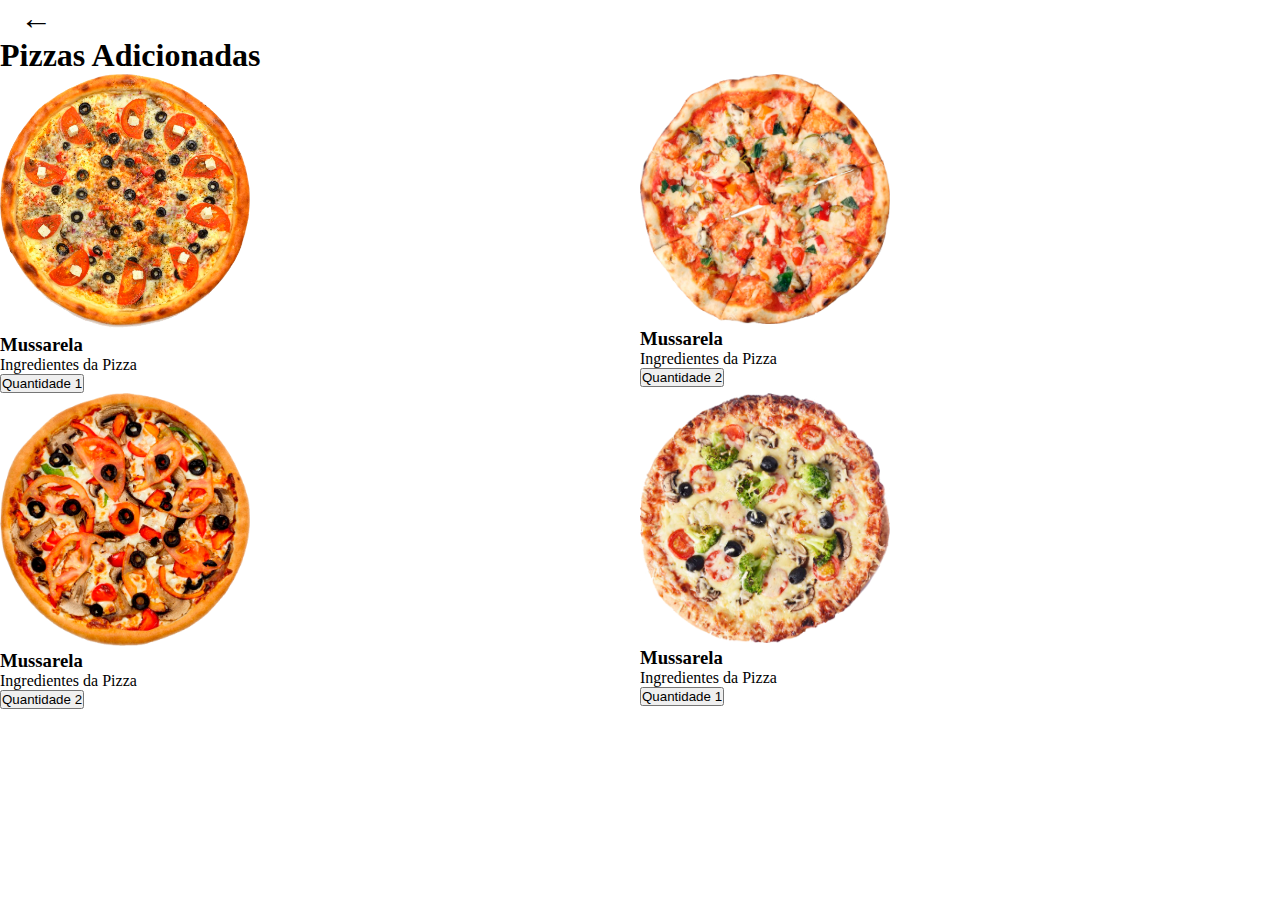
<file: carrinho.html>
<!DOCTYPE html>
<html>
	  <head>
	  		<meta charset="utf-8">
			<title> Home | Gafamily </title>
			<link rel="stylesheet" href="https://stackpath.bootstrapcdn.com/bootstrap/4.1.3/css/bootstrap.min.css" integrity="sha384-MCw98/SFnGE8fJT3GXwEOngsV7Zt27NXFoaoApmYm81iuXoPkFOJwJ8ERdknLPMO" crossorigin="anonymous">
			<link rel="preconnect" href="https://fonts.gstatic.com">
			<link href="https://fonts.googleapis.com/css2?family=Cambay:wght@400;700&family=Delius&family=Merienda+One&display=swap" rel="stylesheet"> 
			<link rel="shortcut icon" href="images/icon-aba.png"/>
			<link rel="stylesheet" href="css/estilo.css">
            <style>
                .bloco-pizzas {
                    display: grid;
                    grid-template-columns: 1fr 1fr;
                    grid-template-areas: 
                    "bloco1 bloco2"
                    "bloco3 bloco4";
                }

                #seta {
                    padding: 20px;
                    font-size: 2rem;
                    text-decoration: none;
                    color: #000;
                    animation: showSeta .5s ease-in 0s infinite alternate;
                }

                @keyframes showSeta {
                    from {
                        opacity: 0.3;
                    }
                    to {
                        opacity: 1;
                    }
                }

            </style>
	  </head>
	  
<body class="bg-light">

    <a href="index.html" id="seta"> &larr; </a>

	<h1 class="text-center font-weight-bold py-2"> Pizzas Adicionadas </h1>

    <div class="bloco-pizzas">
        <div class="bloco1">
            <div class="text-center">
				<img src="images/01Mussarela.png" alt="Mussarela" class="img-fluid pt-5 m-auto d-block pizza">
                <h3 class="h3 font-weight-bold py-2"> Mussarela </h3>
				<p class="h6 my-2 py-2">
					Ingredientes da Pizza 
				</p>
                <button type="button" class="btn btn-danger">
                    Quantidade <span class="badge badge-light"> 1 </span>
                </button>
			</div>
        </div>

        <div class="bloco2">
            <div class="text-center">
				<img src="images/02Calabresa.png" alt="Mussarela" class="img-fluid pt-5 m-auto d-block pizza">
				<h3 class="h3 font-weight-bold py-2"> Mussarela </h3>
				<p class="h6 my-2 py-2">
					Ingredientes da Pizza 
				</p>
                <button type="button" class="btn btn-danger">
                    Quantidade <span class="badge badge-light"> 2 </span>
                </button>
			</div>
        </div>

        <div class="bloco3">
            <div class="text-center">
				<img src="images/03QuatroQueijos.png" alt="Mussarela" class="img-fluid pt-5 m-auto d-block pizza">
				<h3 class="h3 font-weight-bold py-2"> Mussarela </h3>
				<p class="h6 my-2 py-2">
					Ingredientes da Pizza 
				</p>
                <button type="button" class="btn btn-danger">
                    Quantidade <span class="badge badge-light"> 2 </span>
                </button>
			</div>
        </div>

        <div class="bloco4">
            <div class="text-center">
				<img src="images/04Americana.png" alt="Mussarela" class="img-fluid pt-5 m-auto d-block pizza">
				<h3 class="h3 font-weight-bold py-2"> Mussarela </h3>
				<p class="h6 my-2 py-2">
					Ingredientes da Pizza 
				</p>
                <button type="button" class="btn btn-danger">
                    Quantidade <span class="badge badge-light"> 1 </span>
                </button>
			</div>
        </div>
    </div>
	
	<script src="https://code.jquery.com/jquery-3.3.1.slim.min.js" integrity="sha384-q8i/X+965DzO0rT7abK41JStQIAqVgRVzpbzo5smXKp4YfRvH+8abtTE1Pi6jizo" crossorigin="anonymous"></script>
    <script src="https://cdnjs.cloudflare.com/ajax/libs/popper.js/1.14.3/umd/popper.min.js" integrity="sha384-ZMP7rVo3mIykV+2+9J3UJ46jBk0WLaUAdn689aCwoqbBJiSnjAK/l8WvCWPIPm49" crossorigin="anonymous"></script>
	<script src="https://stackpath.bootstrapcdn.com/bootstrap/4.1.3/js/bootstrap.min.js" integrity="sha384-ChfqqxuZUCnJSK3+MXmPNIyE6ZbWh2IMqE241rYiqJxyMiZ6OW/JmZQ5stwEULTy" crossorigin="anonymous"></script>
	<script src="js/script.js"></script>
</body>
<html>
</file>
<file: css/estilo.css>
* {
     padding: 0px;
     margin: 0px;
     box-sizing: border-box;
}

.logo {
     font-family: 'Merienda One', cursive;
}

.menu {
     align-items: center;
}

.slogan {
     padding-top: 80px;
}

#pizzas {
     font-family: 'Merienda One', cursive;
}

.pizza {
     max-width: 250px;
}

.fechar {
     padding: 7px 8px;
     background-color: #DC3545;
     color: #fff;
     border: none;
     border-radius: 5px;
}

.fechar:hover {
     background-color: #ce1629;
     cursor: pointer;
}

.adicionar {
     padding: 10px 8px;
     background-color: #28A745;
     color: #fff;
     border: none;
     border-radius: 5px;
}

.adicionar:hover {
     background-color: #28A745;
}

@media(max-width: 1020px){
     .menu {
          align-items: flex-start;
          padding: 0px;
     }

     .pizza {
          max-width: 200px;
          margin: auto;
          text-align: center;
     }

     .pizza-modal {
          width: 200px;
     }

     .div-pizza {
          margin: auto;
          text-align: center;
     }

	.p-anuncio {
		text-align: center;
	}
}
</file>
